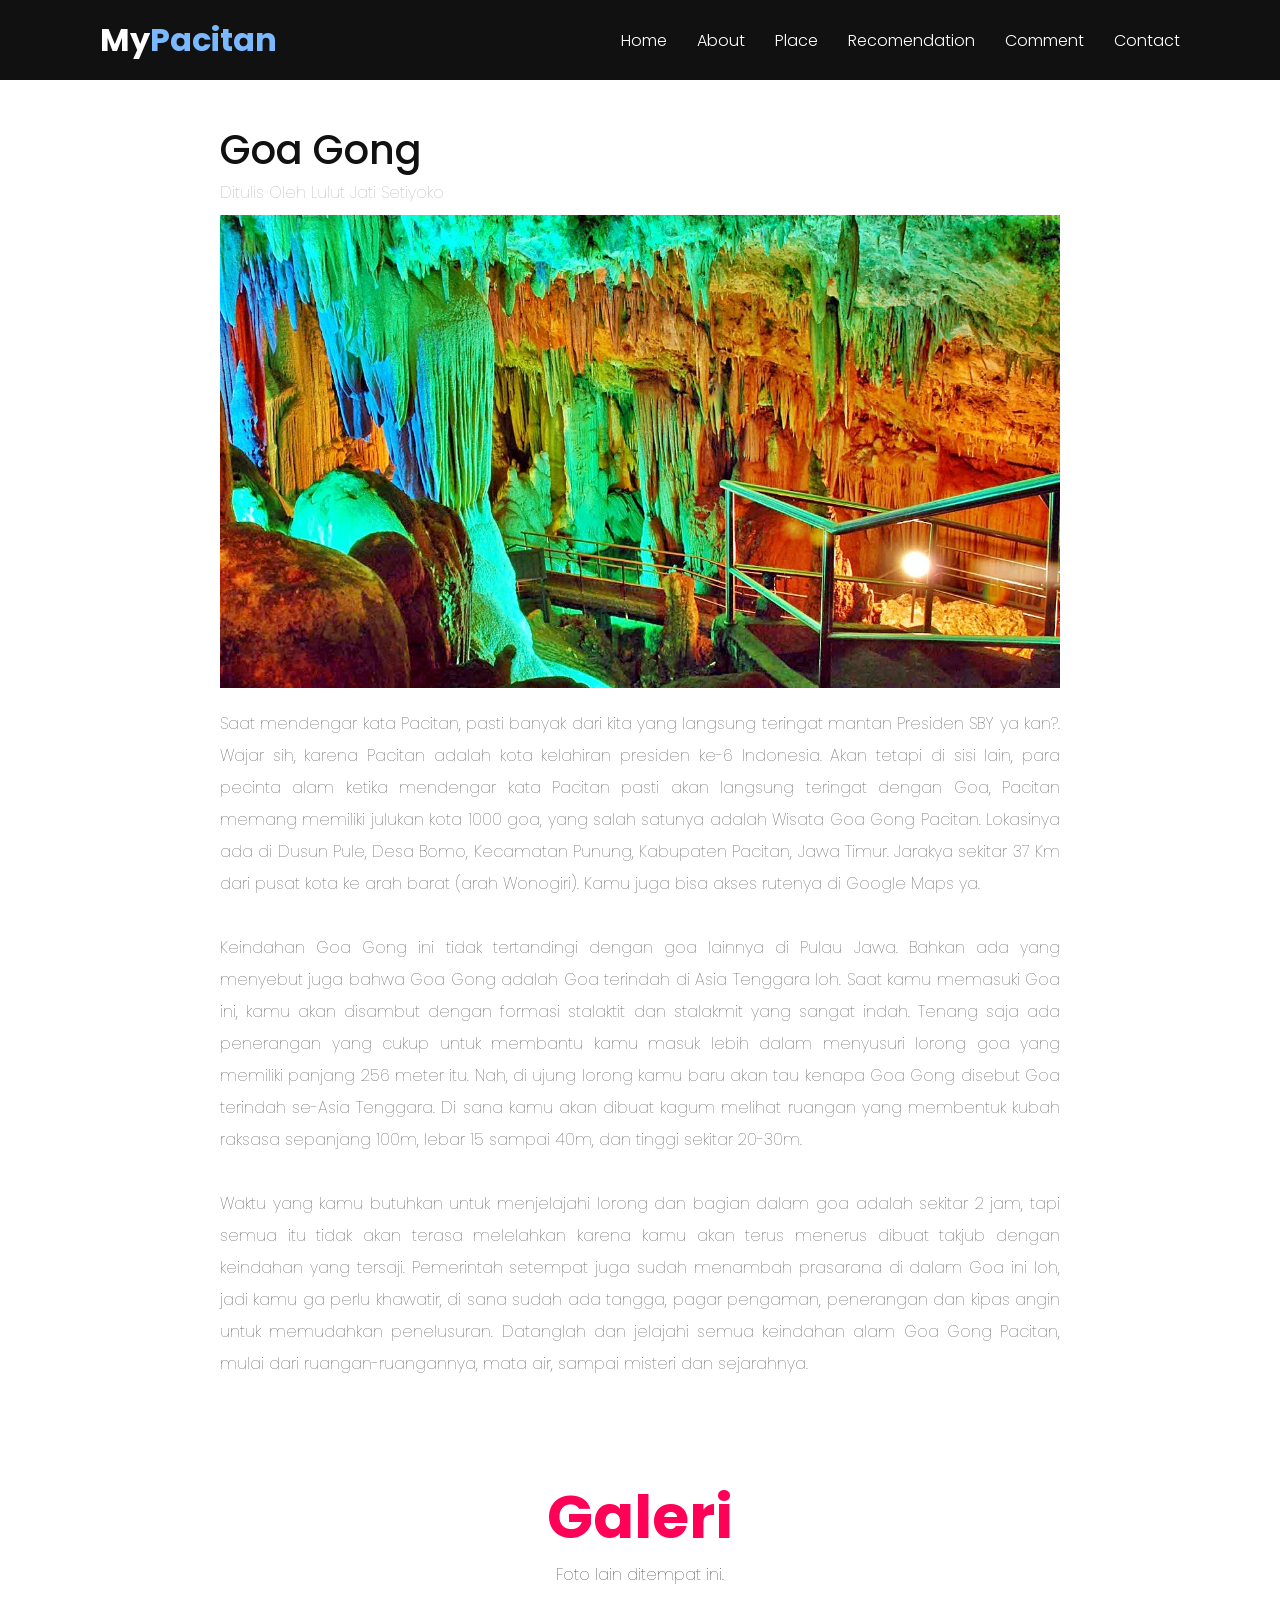
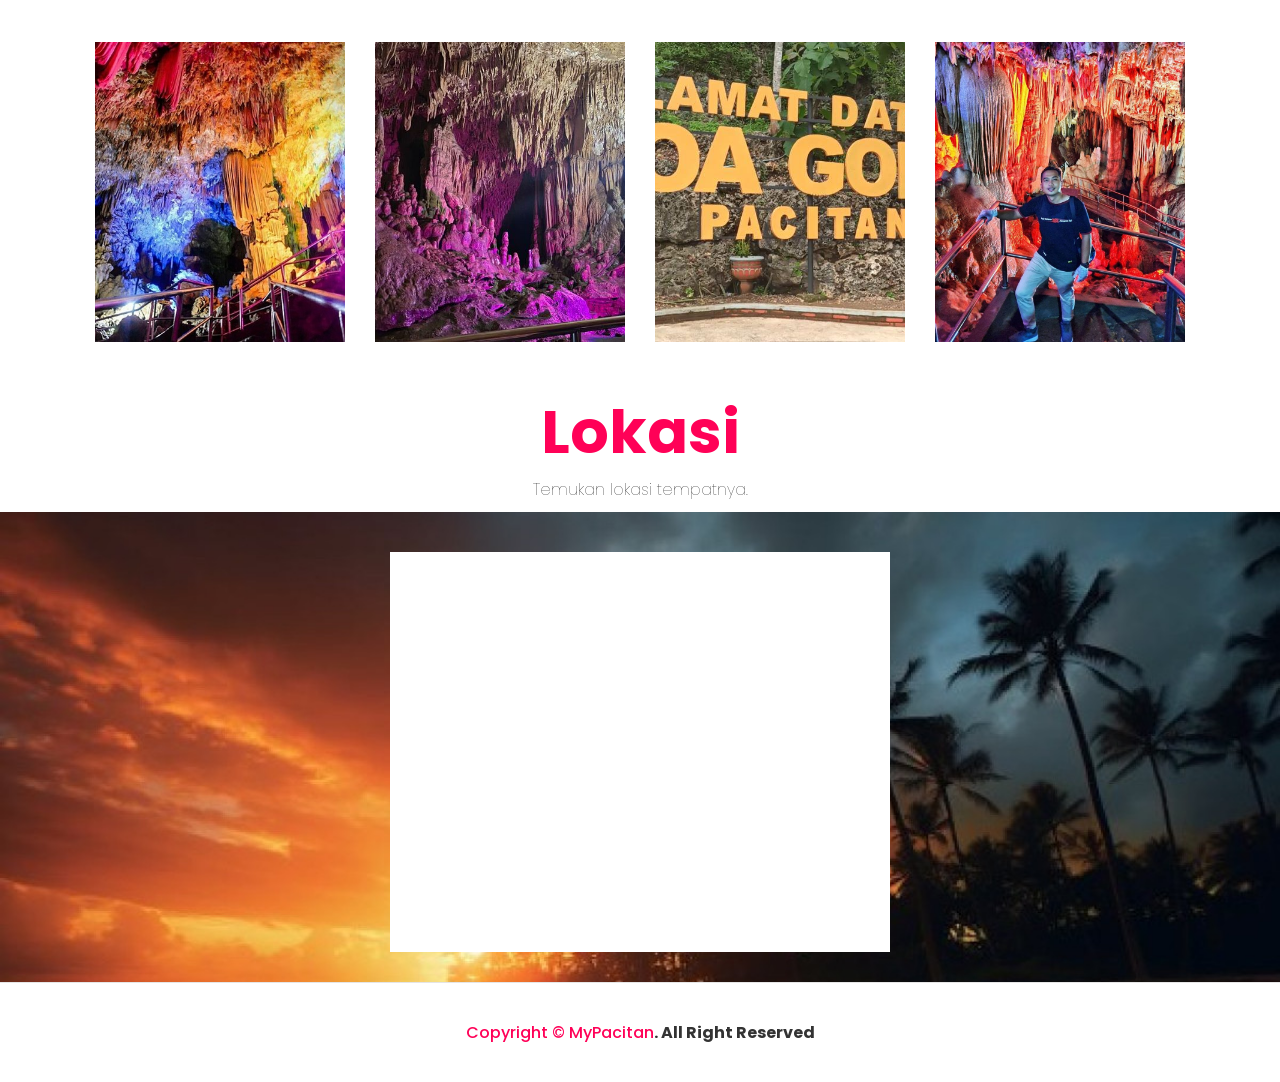
<file: konten/gong.html>
<!DOCTYPE html>
<html lang="en">
<head>
    <meta charset="UTF-8">
    <meta name="viewport" content="width=device-width, initial-scale=1.0">
    <title>My Pacitan</title>
    <link rel="preconnect" href="https://fonts.gstatic.com">
<link href="https://fonts.googleapis.com/css2?family=Poppins:wght@500&display=swap" rel="stylesheet">
<link rel="stylesheet" href="../css/2.css">
</head>
<body>
    <header>
        <a href="../index.html" class="logo">My<span>Pacitan</span></a>
        <div class="mobile-menu">
          <div class="line1"></div>
          <div class="line2"></div>
          <div class="line3"></div>
        </div>
       
        <ul class="navigation">
            <li><a href="../index.html">Home</a></li>
            <li><a href="../index.html#about">About</a></li>
            <li><a href="../index.html#menu">Place</a></li>
            <li><a href="../index.html#expert">Recomendation</a></li>
            <li><a href="../index.html#testimonials">Comment</a></li>
            <li><a href="../index.html#contact">Contact</a></li>
        </ul>
    </header>
    </section>
    <section class="about" id="about">
        <div class="row">
            <div class="col50">
                
                <h2 class="titleText"> Goa Gong</h2>
                <h4 class="teks"> Ditulis Oleh Lulut Jati Setiyoko</h4>
                <div class="ima"><img src="../img/gong.jpg" alt=""></div>
                <p>
                    Saat mendengar kata Pacitan, pasti banyak dari kita yang langsung teringat mantan Presiden SBY ya kan?. Wajar sih, karena Pacitan adalah kota kelahiran presiden ke-6 Indonesia. Akan tetapi di sisi lain, para pecinta alam ketika mendengar kata Pacitan pasti akan  langsung teringat dengan Goa, Pacitan memang memiliki julukan kota 1000 goa, yang salah satunya adalah Wisata Goa Gong Pacitan. Lokasinya ada di Dusun Pule, Desa Bomo, Kecamatan Punung, Kabupaten Pacitan, Jawa Timur. Jarakya sekitar 37 Km dari pusat kota ke arah barat (arah Wonogiri). Kamu juga bisa akses rutenya di Google Maps ya.<br><br>
                    Keindahan Goa Gong ini tidak tertandingi dengan goa lainnya di Pulau Jawa. Bahkan ada yang menyebut juga bahwa Goa Gong adalah Goa terindah di Asia Tenggara loh. Saat kamu memasuki Goa ini, kamu akan disambut dengan formasi stalaktit dan stalakmit yang sangat indah. Tenang saja ada penerangan yang cukup untuk membantu kamu masuk lebih dalam menyusuri lorong goa yang memiliki panjang 256 meter itu. Nah, di ujung lorong kamu baru akan tau kenapa Goa Gong disebut Goa terindah se-Asia Tenggara. Di sana kamu akan dibuat kagum melihat ruangan yang membentuk kubah raksasa sepanjang 100m, lebar 15 sampai 40m, dan tinggi sekitar 20-30m.<br><br> 
                    Waktu yang kamu butuhkan untuk menjelajahi lorong dan bagian dalam goa adalah sekitar 2 jam, tapi semua itu  tidak akan terasa melelahkan karena kamu akan terus menerus dibuat takjub dengan keindahan yang tersaji. Pemerintah setempat juga sudah menambah prasarana di dalam Goa ini loh, jadi kamu ga perlu khawatir, di sana sudah ada tangga, pagar pengaman, penerangan dan kipas angin untuk memudahkan penelusuran. Datanglah dan jelajahi semua keindahan alam Goa Gong Pacitan, mulai dari ruangan-ruangannya, mata air, sampai misteri dan sejarahnya. <br><br>
                
                </p>
               
                
            </div>
            
        </div>
    </section>
   
    <section class="expert" id="expert">
        <div class="title">
            <h2 class="titleText"><span>Galeri</span></h2>
            <p>Foto lain ditempat ini.</p>
        </div>
        <div class="content">
            <div class="box">
                <div class="imgBx">
                    <img src="../img/gong1.jpg" alt="">
                </div>
                
            </div>
            <div class="box">
                <div class="imgBx">
                    <img src="../img/gong2.jpeg" alt="">
                </div>
              
            </div>
            <div class="box">
                <div class="imgBx">
                    <img src="../img/gong3.jpg" alt="">
                </div>
               
            </div>
            <div class="box">
                <div class="imgBx">
                    <img src="../img/gong4.jpg" alt="">
                </div>
               
            </div>
        </div>
    </section>
    <div class="hua">
        <h2 class="titleText"><span>Lokasi</span></h2>
        <p>Temukan lokasi tempatnya.</p>
    </div>
    <section class="testimonials" id="testimonials">
        
           <div class="mapouter">
                <div class="gmap_canvas">
                    <iframe src="https://maps.google.com/maps?q=goa%20gong%20pacitan&amp;t=&amp;z=13&amp;ie=UTF8&amp;iwloc=&amp;output=embed" 
                    frameborder="0" scrolling="no" style="width: 600px; height: 400px;"></iframe>
                    <a href="https://blooketjoin.org/blooket-host/">
                    </a>
                </div>
            </div>
       
    </section>
    
    <div class="copyrightText">
        <p><a href="#">Copyright © MyPacitan</a>. All Right Reserved</p>
    </div>

    <script src="../js/1.js"></script>
</body>
</html>
</file>
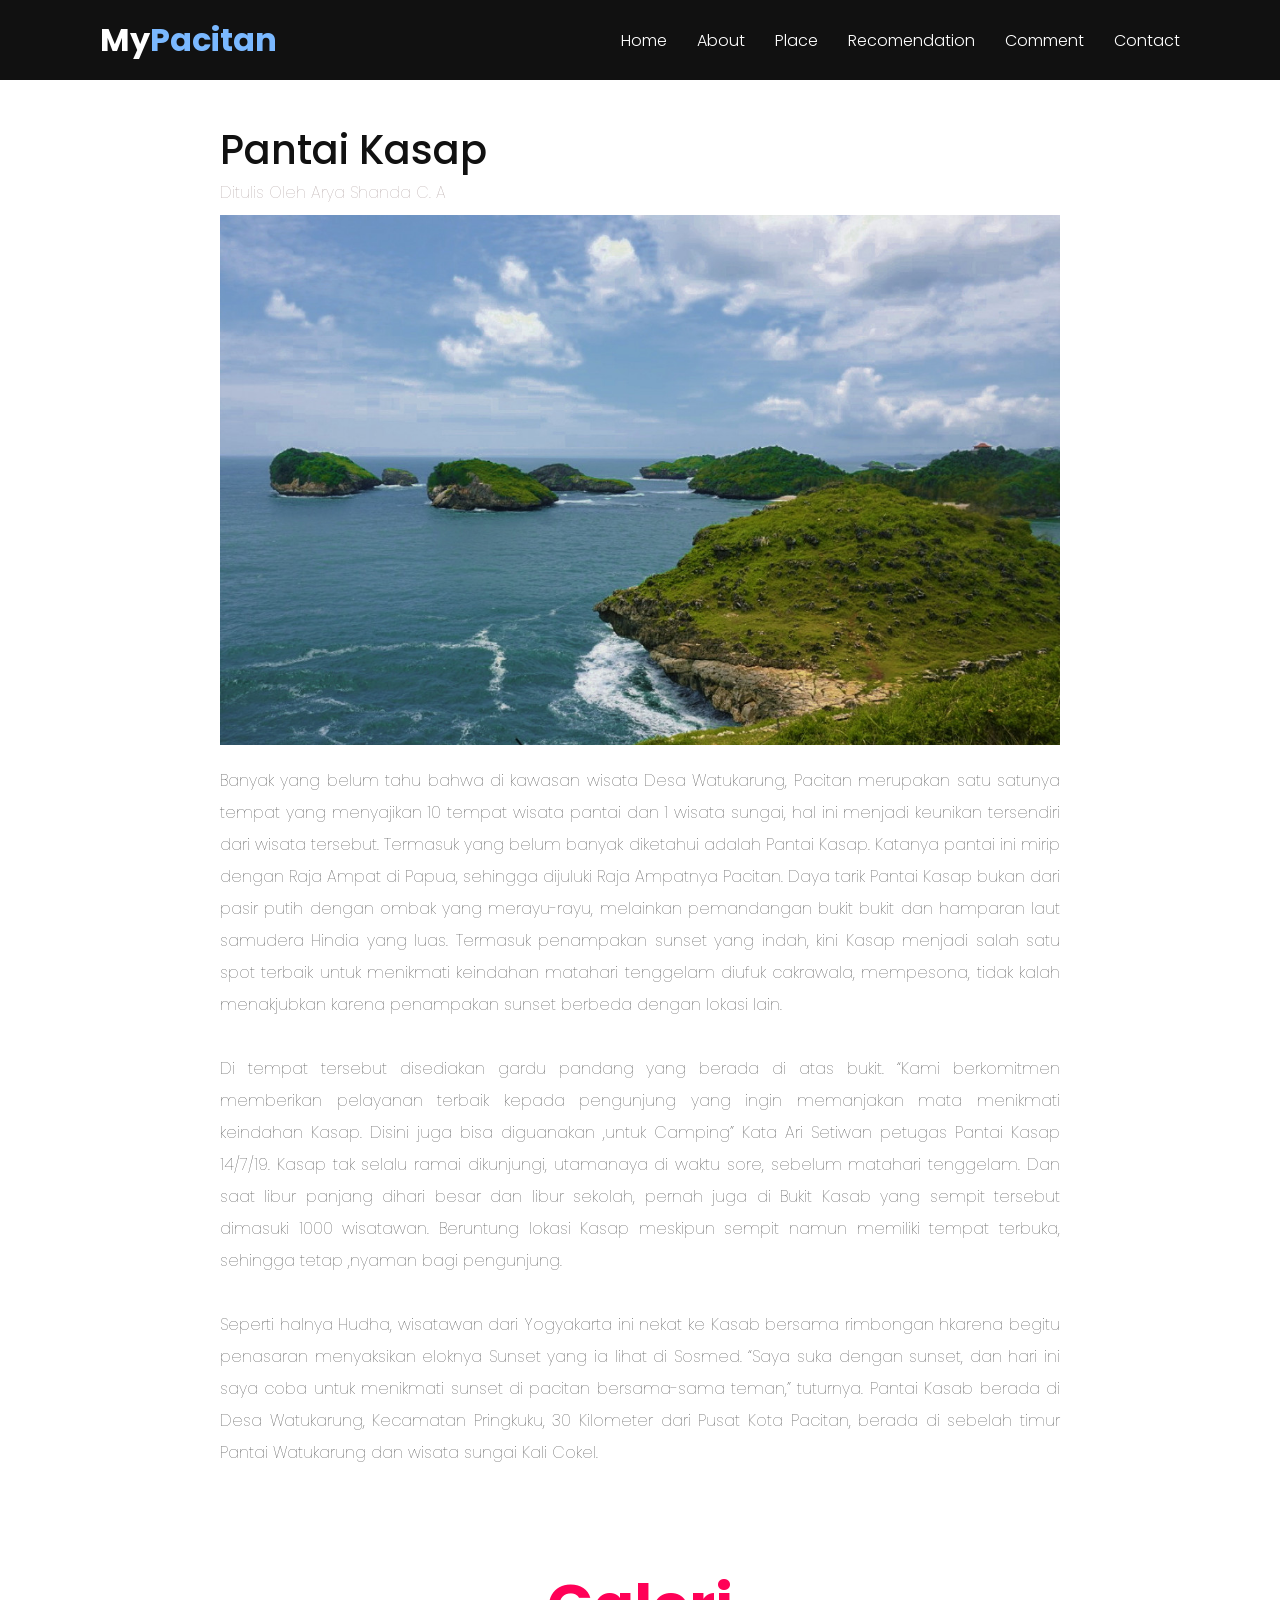
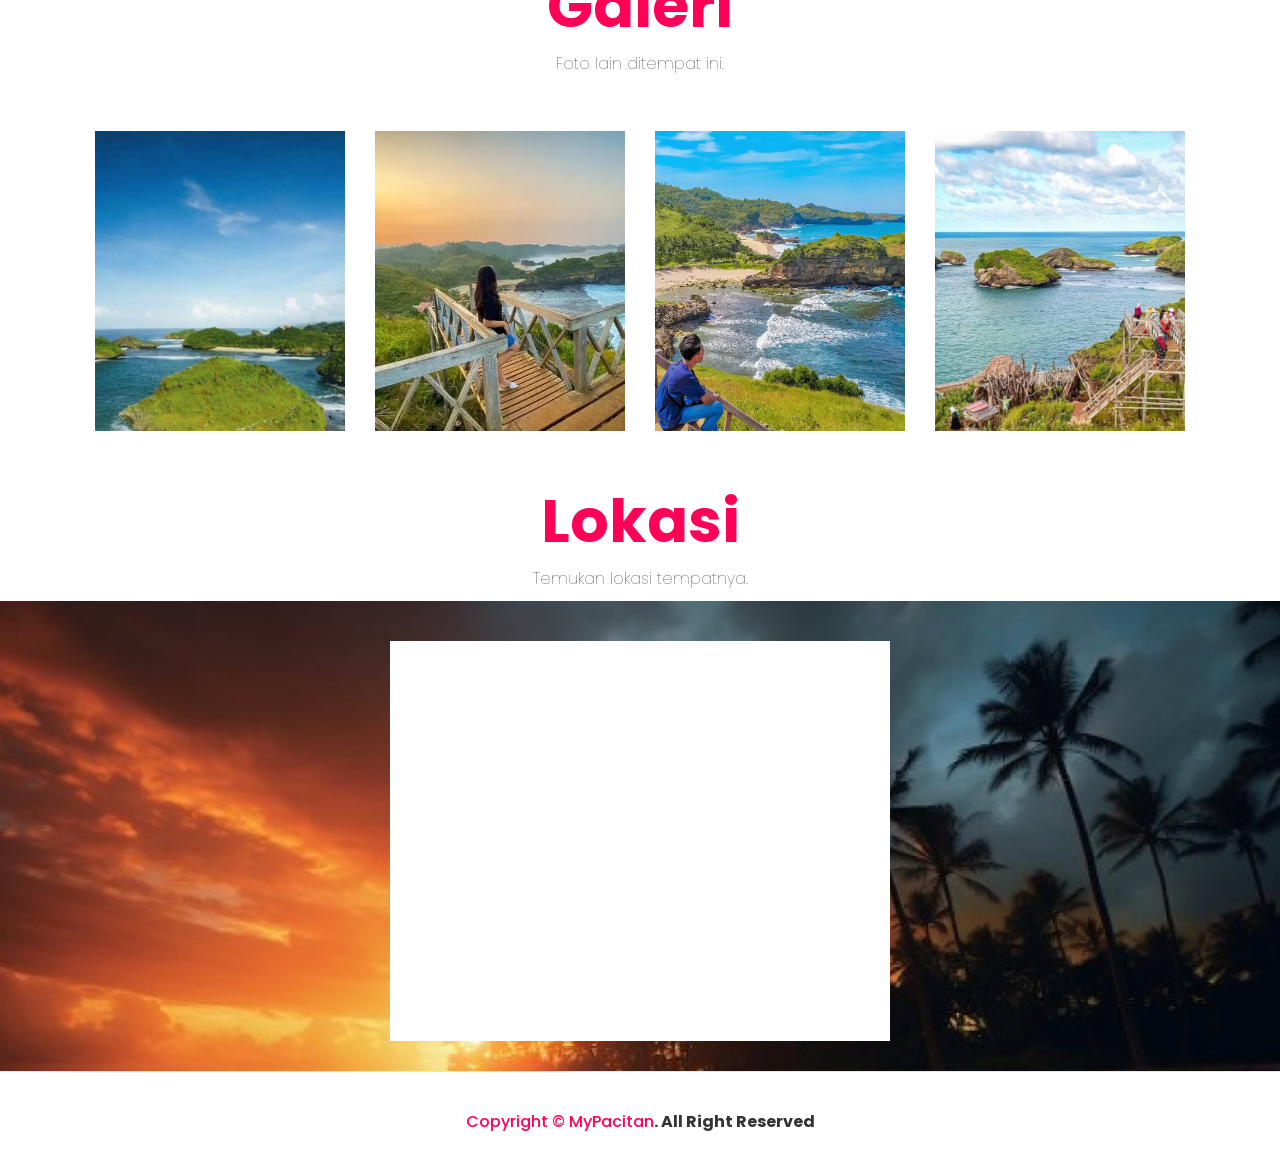
<file: konten/kasap.html>
<!DOCTYPE html>
<html lang="en">
<head>
    <meta charset="UTF-8">
    <meta name="viewport" content="width=device-width, initial-scale=1.0">
    <title>My Pacitan</title>
    <link rel="preconnect" href="https://fonts.gstatic.com">
<link href="https://fonts.googleapis.com/css2?family=Poppins:wght@500&display=swap" rel="stylesheet">
<link rel="stylesheet" href="../css/2.css">
</head>
<body>
    <header>
        <a href="../index.html" class="logo">My<span>Pacitan</span></a>
        <div class="mobile-menu">
          <div class="line1"></div>
          <div class="line2"></div>
          <div class="line3"></div>
        </div>
       
        <ul class="navigation">
            <li><a href="../index.html">Home</a></li>
            <li><a href="../index.html#about">About</a></li>
            <li><a href="../index.html#menu">Place</a></li>
            <li><a href="../index.html#expert">Recomendation</a></li>
            <li><a href="../index.html#testimonials">Comment</a></li>
            <li><a href="../index.html#contact">Contact</a></li>
        </ul>
    </header>
    </section>
    <section class="about" id="about">
        <div class="row">
            <div class="col50">
                
                <h2 class="titleText"> Pantai Kasap</h2>
                <h4 class="teks"> Ditulis Oleh Arya Shanda C. A</h4>
                <div class="ima"><img src="../img/kasap.jpg" alt=""></div>
                <p>
                    Banyak yang belum tahu bahwa di kawasan wisata Desa Watukarung, Pacitan merupakan satu satunya tempat yang menyajikan 10 tempat wisata pantai dan 1 wisata sungai, hal ini menjadi keunikan tersendiri dari wisata tersebut.

                    Termasuk yang belum banyak diketahui adalah Pantai Kasap. Katanya pantai ini mirip dengan Raja Ampat di Papua, sehingga dijuluki Raja Ampatnya Pacitan. Daya tarik Pantai Kasap bukan dari pasir putih dengan ombak yang merayu-rayu, melainkan pemandangan bukit bukit dan hamparan laut samudera Hindia yang luas.
                    
                    Termasuk penampakan sunset yang indah, kini Kasap menjadi salah satu spot terbaik untuk menikmati keindahan matahari tenggelam diufuk cakrawala, mempesona, tidak kalah menakjubkan karena penampakan sunset berbeda dengan lokasi lain. <br><br>
                    Di tempat tersebut disediakan gardu pandang yang berada di atas bukit. “Kami berkomitmen memberikan pelayanan terbaik kepada pengunjung yang ingin memanjakan mata menikmati keindahan Kasap. Disini juga bisa diguanakan ,untuk Camping” Kata Ari Setiwan petugas Pantai Kasap 14/7/19. Kasap tak selalu ramai dikunjungi, utamanaya di waktu sore, sebelum matahari tenggelam. Dan saat libur panjang dihari besar dan libur sekolah, pernah juga di Bukit Kasab yang sempit tersebut dimasuki 1000 wisatawan. Beruntung lokasi Kasap meskipun sempit namun memiliki tempat terbuka, sehingga tetap ,nyaman bagi pengunjung.<br><br> 
                    Seperti halnya Hudha, wisatawan dari Yogyakarta ini nekat ke Kasab bersama rimbongan hkarena begitu penasaran menyaksikan eloknya Sunset yang ia lihat di Sosmed. “Saya suka dengan sunset, dan hari ini saya coba untuk menikmati sunset di pacitan bersama-sama teman,” tuturnya. Pantai Kasab berada di Desa Watukarung, Kecamatan Pringkuku, 30 Kilometer dari Pusat Kota Pacitan, berada di sebelah timur Pantai Watukarung dan wisata sungai Kali Cokel.<br><br>
                
                </p>
               
                
            </div>
            
        </div>
    </section>
   
    <section class="expert" id="expert">
        <div class="title">
            <h2 class="titleText"><span>Galeri</span></h2>
            <p>Foto lain ditempat ini.</p>
        </div>
        <div class="content">
            <div class="box">
                <div class="imgBx">
                    <img src="../img/kasap1.jpeg" alt="">
                </div>
                
            </div>
            <div class="box">
                <div class="imgBx">
                    <img src="../img/kasap2.webp" alt="">
                </div>
              
            </div>
            <div class="box">
                <div class="imgBx">
                    <img src="../img/kasap3.jpg" alt="">
                </div>
               
            </div>
            <div class="box">
                <div class="imgBx">
                    <img src="../img/kasap4.jpg" alt="">
                </div>
               
            </div>
        </div>
    </section>
    <div class="hua">
        <h2 class="titleText"><span>Lokasi</span></h2>
        <p>Temukan lokasi tempatnya.</p>
    </div>
    <section class="testimonials" id="testimonials">
        
           <div class="mapouter">
                <div class="gmap_canvas">
                    <iframe src="https://maps.google.com/maps?q=pantai%20kasap&amp;t=&amp;z=13&amp;ie=UTF8&amp;iwloc=&amp;output=embed" 
                    frameborder="0" scrolling="no" style="width: 600px; height: 400px;"></iframe>
                    <a href="https://blooketjoin.org/blooket-host/">
                    </a>
                </div>
            </div>
       
    </section>
    
    <div class="copyrightText">
        <p><a href="#">Copyright © MyPacitan</a>. All Right Reserved</p>
    </div>

    <script src="../js/1.js"></script>
</body>
</html>
</file>
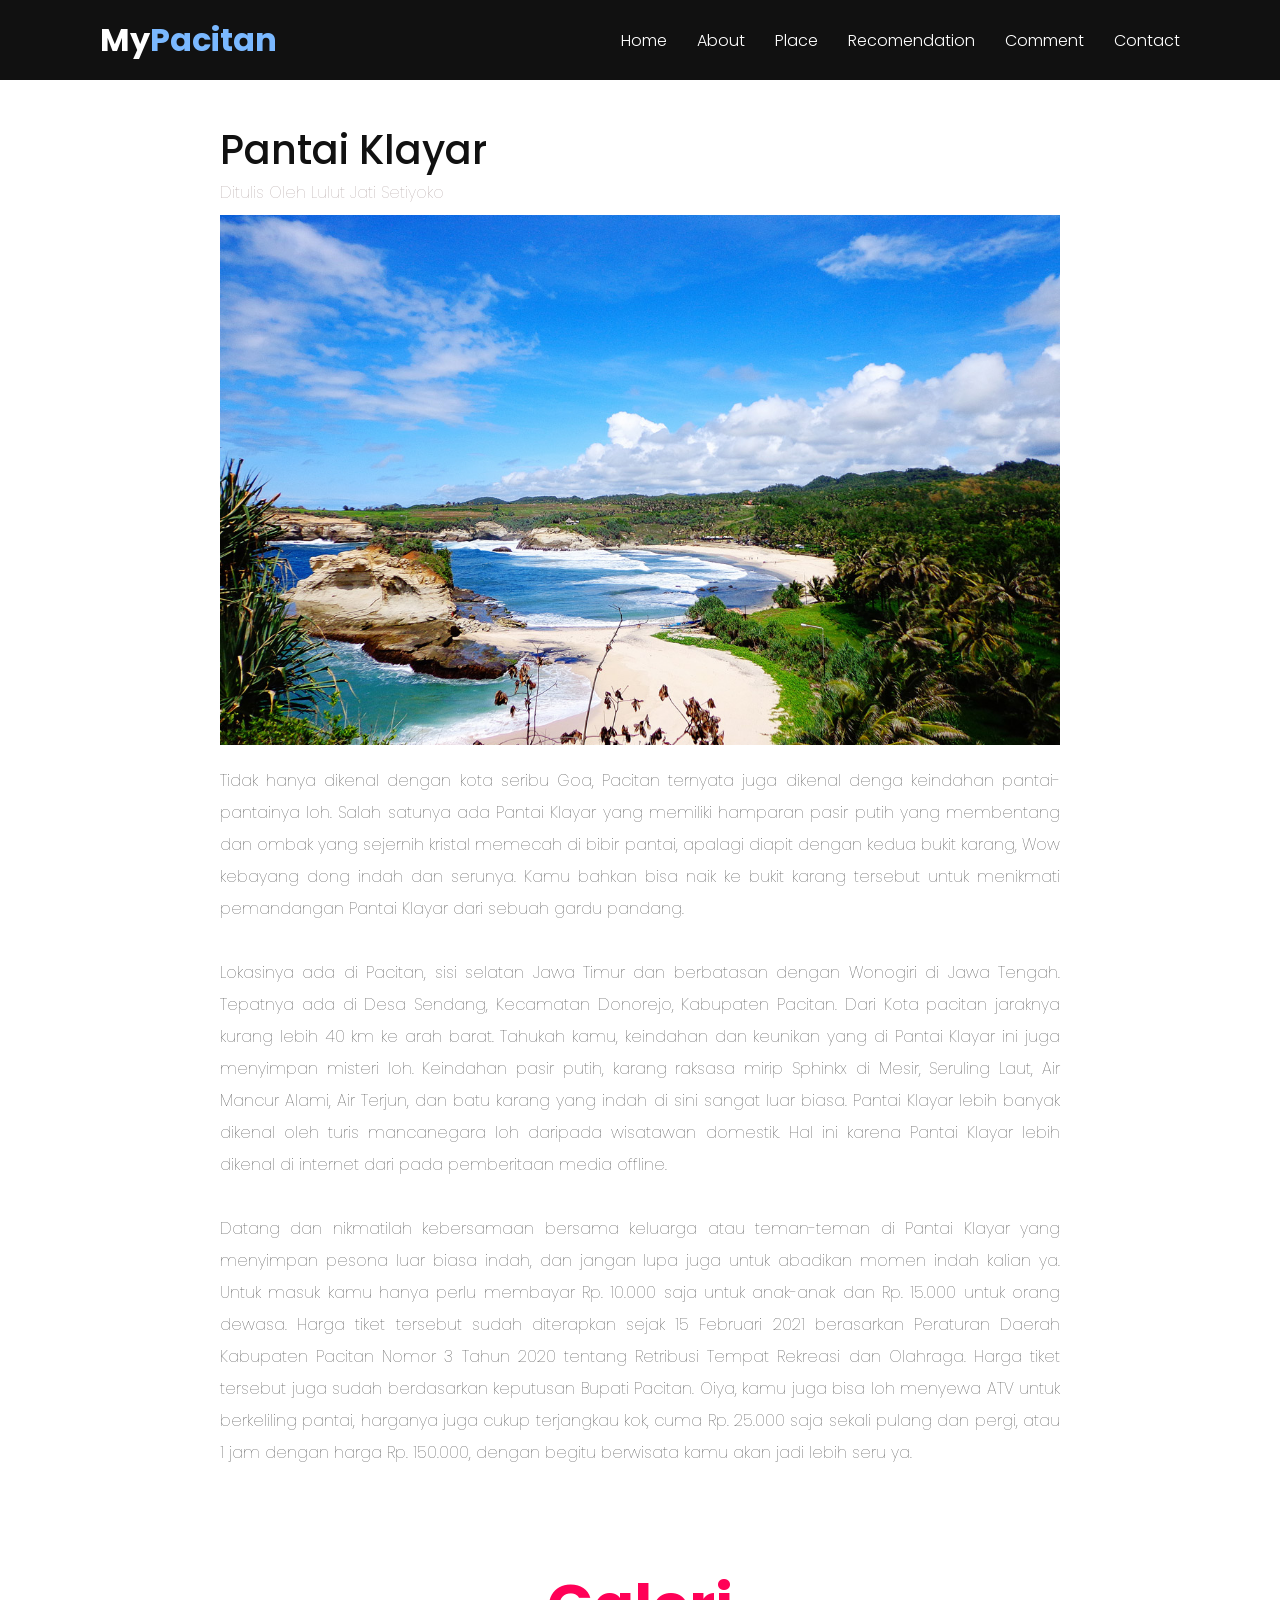
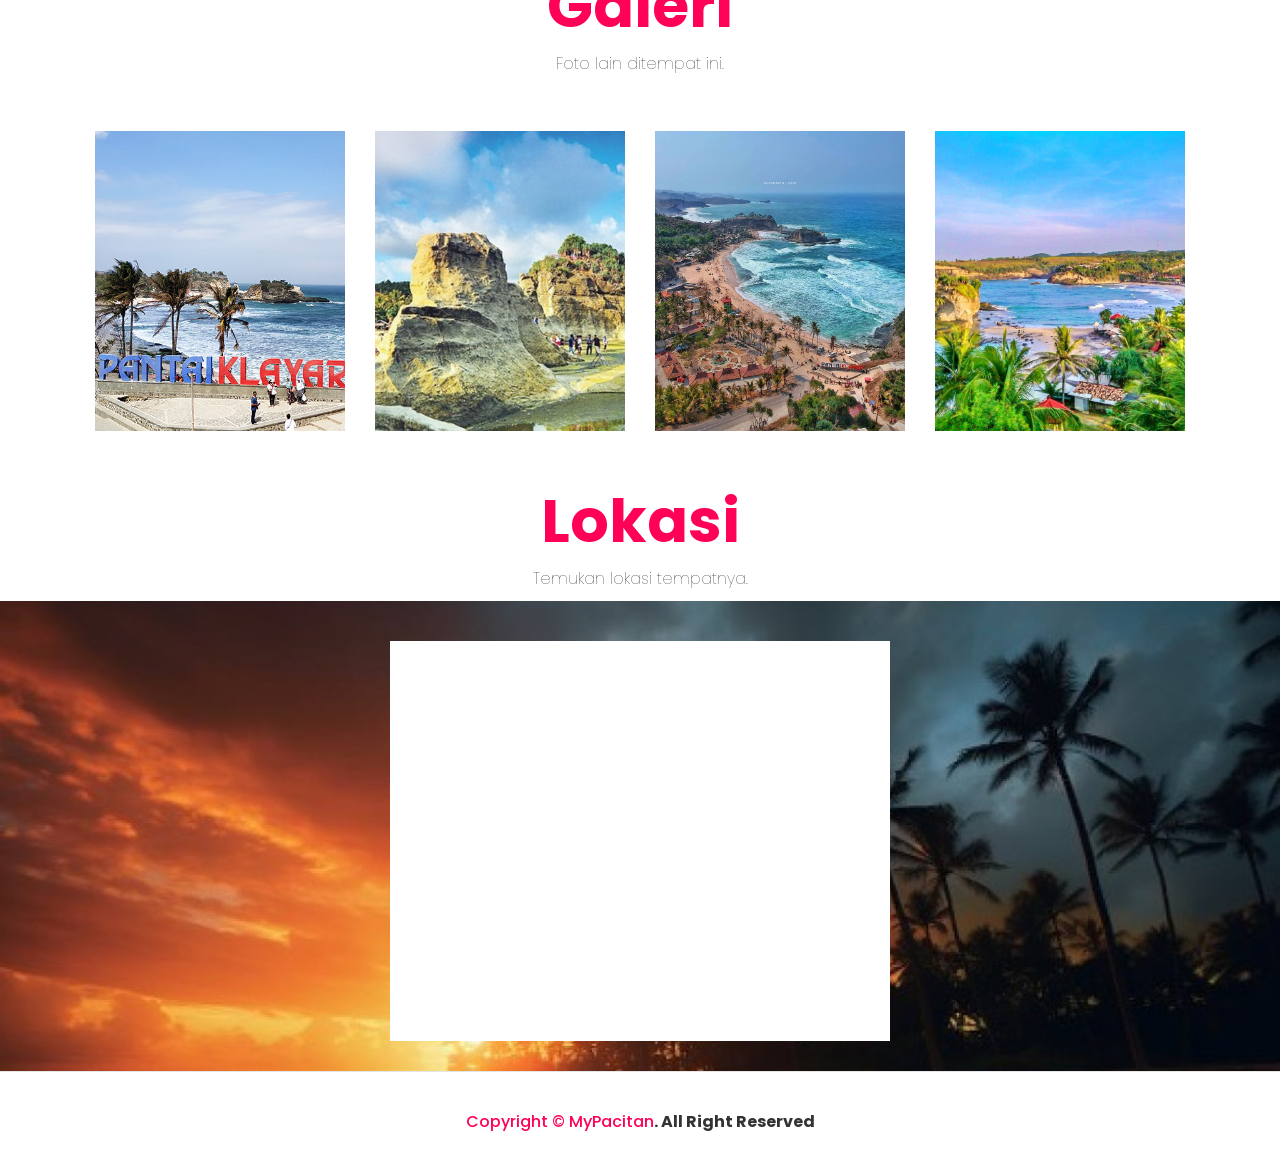
<file: konten/klayar.html>
<!DOCTYPE html>
<html lang="en">
<head>
    <meta charset="UTF-8">
    <meta name="viewport" content="width=device-width, initial-scale=1.0">
    <title>My Pacitan</title>
    <link rel="preconnect" href="https://fonts.gstatic.com">
<link href="https://fonts.googleapis.com/css2?family=Poppins:wght@500&display=swap" rel="stylesheet">
<link rel="stylesheet" href="../css/2.css">
</head>
<body>
    <header>
        <a href="../index.html" class="logo">My<span>Pacitan</span></a>
        <div class="mobile-menu">
          <div class="line1"></div>
          <div class="line2"></div>
          <div class="line3"></div>
        </div>
       
        <ul class="navigation">
            <li><a href="../index.html">Home</a></li>
            <li><a href="../index.html#about">About</a></li>
            <li><a href="../index.html#menu">Place</a></li>
            <li><a href="../index.html#expert">Recomendation</a></li>
            <li><a href="../index.html#testimonials">Comment</a></li>
            <li><a href="../index.html#contact">Contact</a></li>
        </ul>
    </header>
    </section>
    <section class="about" id="about">
        <div class="row">
            <div class="col50">
                
                <h2 class="titleText"> Pantai Klayar</h2>
                <h4 class="teks"> Ditulis Oleh Lulut Jati Setiyoko</h4>
                <div class="ima"><img src="../img/klayar.jpg" alt=""></div>
                <p>
                    Tidak hanya dikenal dengan kota seribu Goa, Pacitan ternyata juga dikenal denga keindahan pantai-pantainya loh. Salah satunya ada Pantai Klayar yang memiliki hamparan pasir putih yang membentang dan ombak yang sejernih kristal memecah di bibir pantai, apalagi diapit dengan kedua bukit karang, Wow kebayang dong indah dan serunya. Kamu bahkan bisa naik ke bukit karang tersebut untuk menikmati pemandangan Pantai Klayar dari sebuah gardu pandang.<br><br>
                    Lokasinya ada di Pacitan, sisi selatan Jawa Timur dan berbatasan dengan Wonogiri di Jawa Tengah. Tepatnya ada di Desa Sendang, Kecamatan Donorejo, Kabupaten Pacitan. Dari Kota pacitan jaraknya kurang lebih 40 km ke arah barat. Tahukah kamu, keindahan dan keunikan yang di Pantai Klayar ini juga menyimpan misteri loh. Keindahan pasir putih, karang raksasa mirip Sphinkx di Mesir, Seruling Laut, Air Mancur Alami, Air Terjun, dan batu karang yang indah di sini sangat luar biasa. Pantai Klayar lebih banyak dikenal oleh turis mancanegara loh daripada wisatawan domestik. Hal ini karena Pantai Klayar lebih dikenal di internet dari pada pemberitaan media offline.<br><br> 
                    Datang dan nikmatilah kebersamaan bersama keluarga atau teman-teman di Pantai Klayar yang menyimpan pesona luar biasa indah, dan jangan lupa juga untuk abadikan momen indah kalian ya. Untuk  masuk kamu hanya perlu membayar Rp. 10.000 saja untuk anak-anak dan Rp. 15.000 untuk orang dewasa. Harga tiket tersebut sudah diterapkan sejak 15 Februari 2021 berasarkan Peraturan Daerah Kabupaten Pacitan Nomor 3 Tahun 2020 tentang Retribusi Tempat Rekreasi dan Olahraga. Harga tiket tersebut juga sudah berdasarkan keputusan Bupati Pacitan. Oiya, kamu juga bisa loh menyewa ATV untuk berkeliling pantai, harganya juga cukup terjangkau kok, cuma Rp. 25.000 saja sekali pulang dan pergi, atau 1 jam dengan harga Rp. 150.000, dengan begitu berwisata kamu akan jadi lebih seru ya.<br><br>
                
                </p>
               
                
            </div>
            
        </div>
    </section>
   
    <section class="expert" id="expert">
        <div class="title">
            <h2 class="titleText"><span>Galeri</span></h2>
            <p>Foto lain ditempat ini.</p>
        </div>
        <div class="content">
            <div class="box">
                <div class="imgBx">
                    <img src="../img/klayar1.jpg" alt="">
                </div>
                
            </div>
            <div class="box">
                <div class="imgBx">
                    <img src="../img/klayar2.png" alt="">
                </div>
              
            </div>
            <div class="box">
                <div class="imgBx">
                    <img src="../img/klayar3.jpg" alt="">
                </div>
               
            </div>
            <div class="box">
                <div class="imgBx">
                    <img src="../img/klayar4.jpg" alt="">
                </div>
               
            </div>
        </div>
    </section>
    <div class="hua">
        <h2 class="titleText"><span>Lokasi</span></h2>
        <p>Temukan lokasi tempatnya.</p>
    </div>
    <section class="testimonials" id="testimonials">
        
           <div class="mapouter">
                <div class="gmap_canvas">
                    <iframe src="https://maps.google.com/maps?q=pantai%20klayar&amp;t=&amp;z=13&amp;ie=UTF8&amp;iwloc=&amp;output=embed" 
                    frameborder="0" scrolling="no" style="width: 600px; height: 400px;"></iframe>
                    <a href="https://blooketjoin.org/blooket-host/">
                    </a>
                </div>
            </div>
       
    </section>
    
    <div class="copyrightText">
        <p><a href="#">Copyright © MyPacitan</a>. All Right Reserved</p>
    </div>

    <script src="../js/1.js"></script>
</body>
</html>
</file>
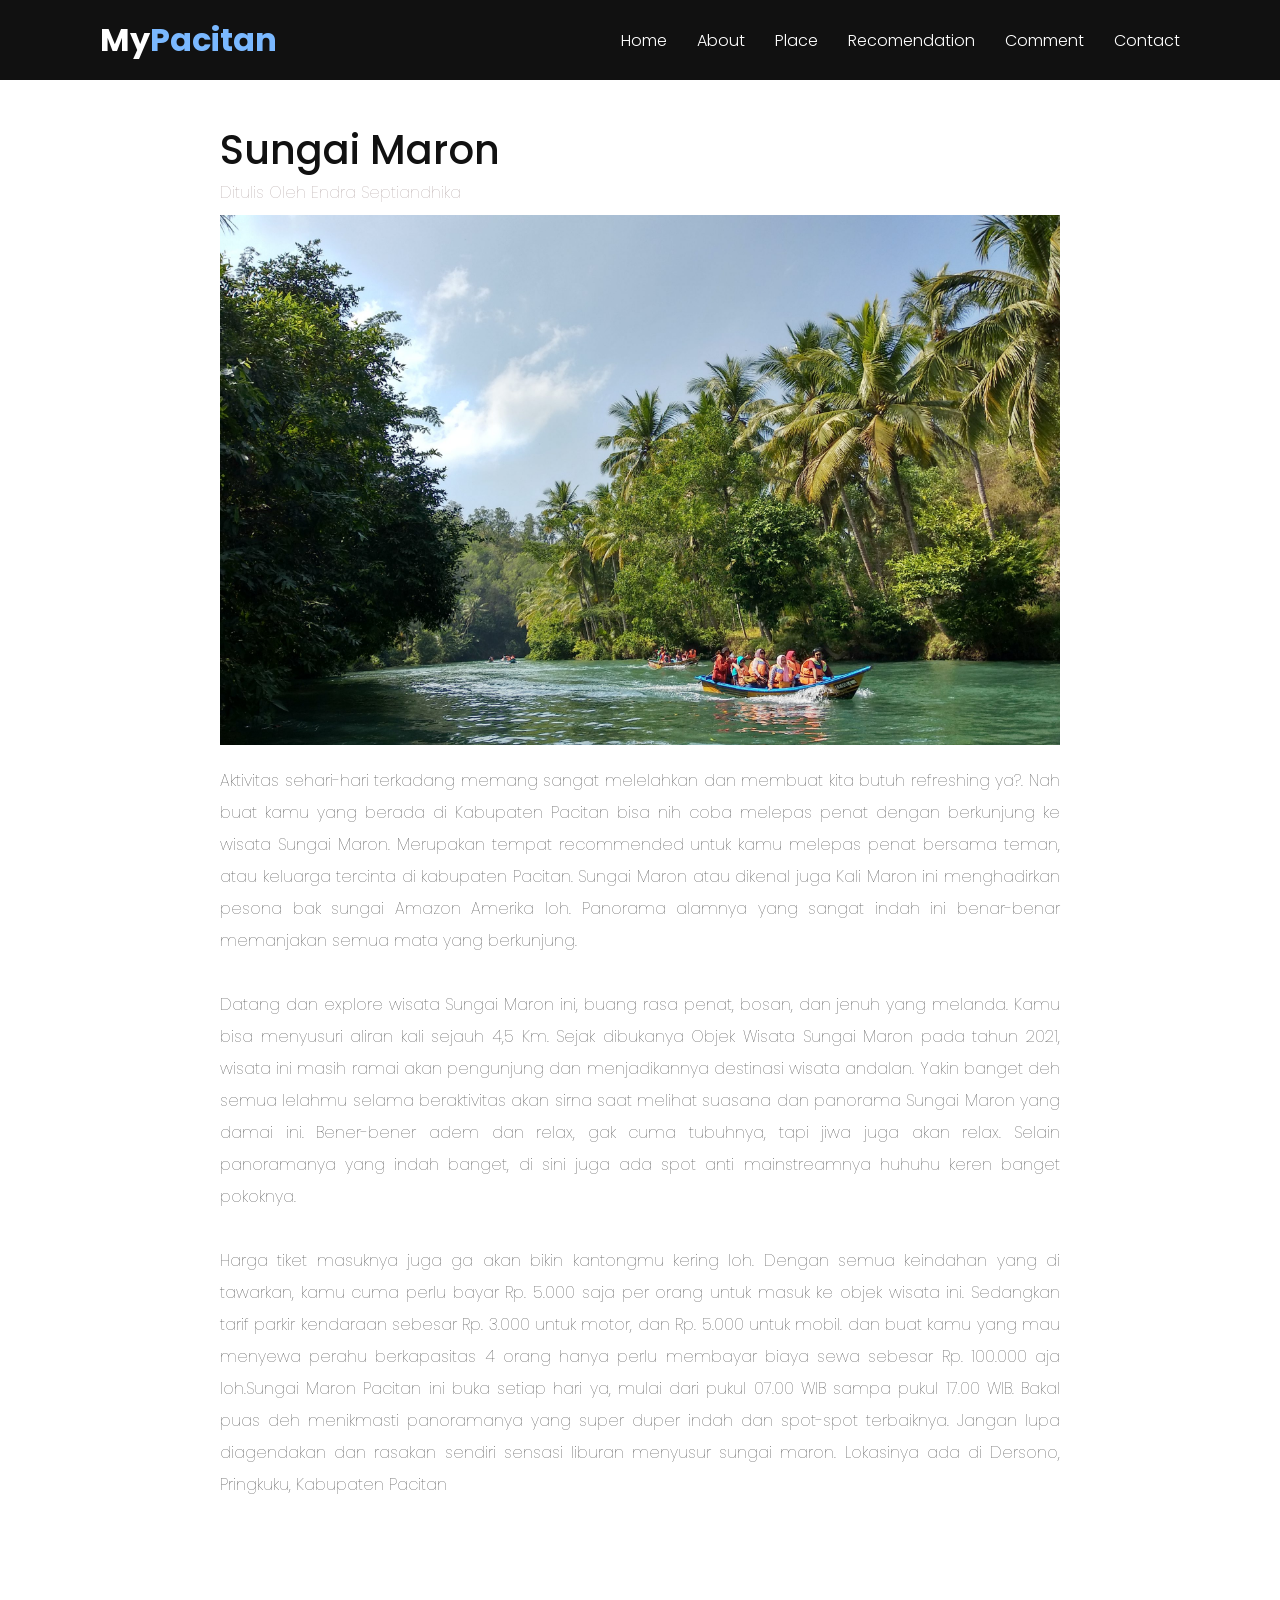
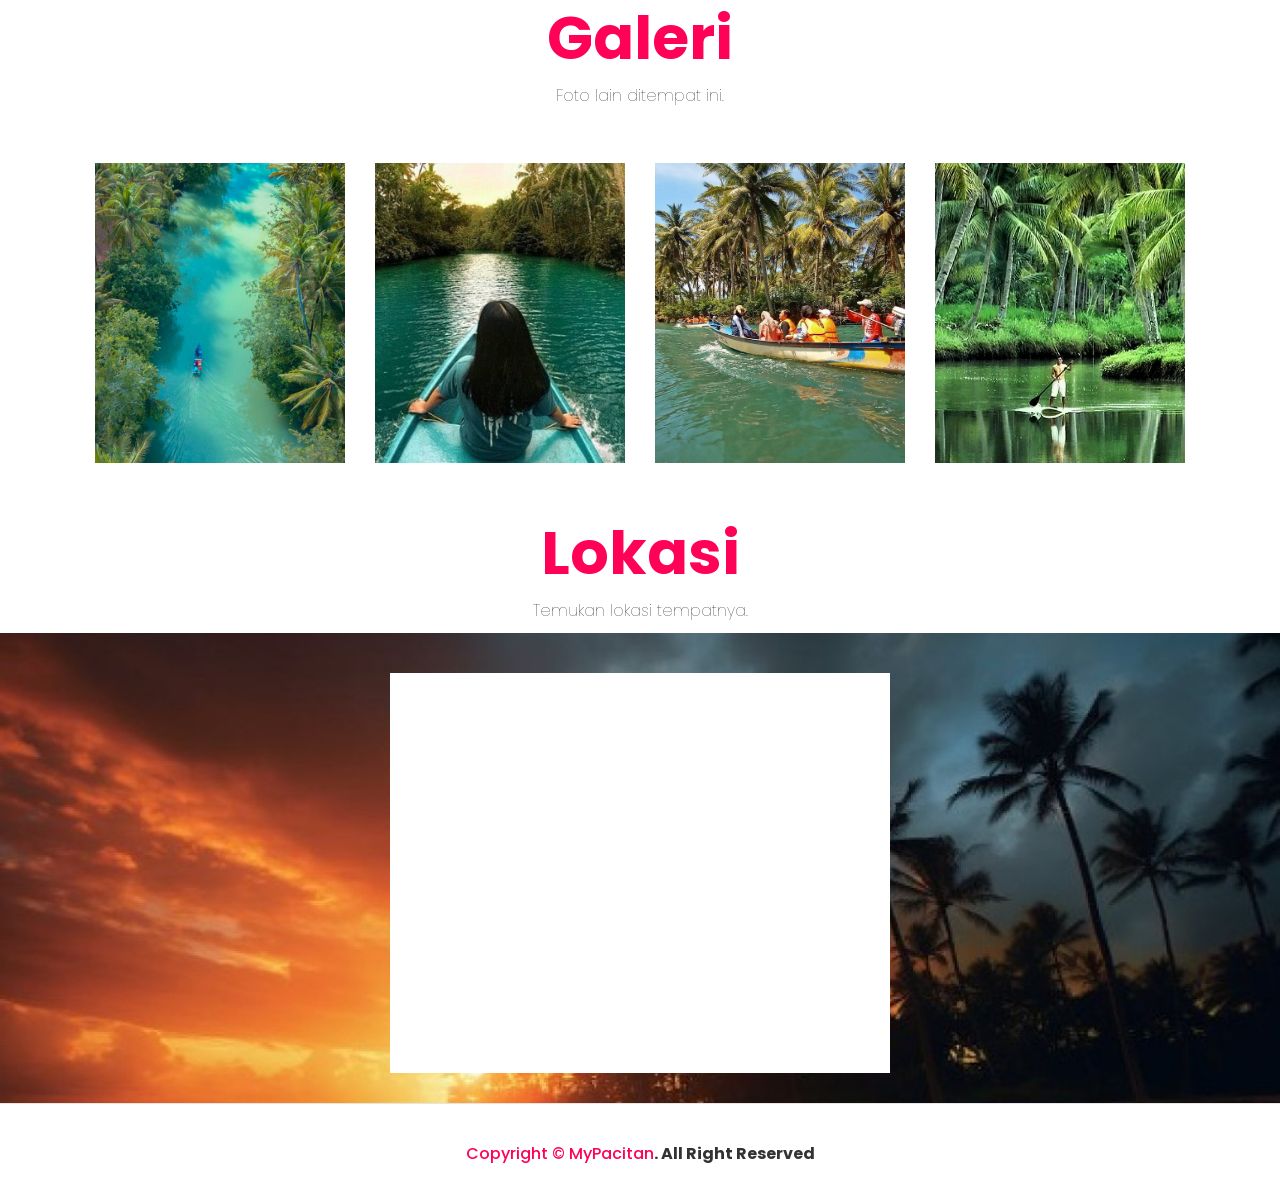
<file: konten/maron.html>
<!DOCTYPE html>
<html lang="en">
<head>
    <meta charset="UTF-8">
    <meta name="viewport" content="width=device-width, initial-scale=1.0">
    <title>My Pacitan</title>
    <link rel="preconnect" href="https://fonts.gstatic.com">
<link href="https://fonts.googleapis.com/css2?family=Poppins:wght@500&display=swap" rel="stylesheet">
<link rel="stylesheet" href="../css/2.css">
</head>
<body>
    <header>
        <a href="../index.html" class="logo">My<span>Pacitan</span></a>
        <div class="mobile-menu">
          <div class="line1"></div>
          <div class="line2"></div>
          <div class="line3"></div>
        </div>
       
        <ul class="navigation">
            <li><a href="../index.html">Home</a></li>
            <li><a href="../index.html#about">About</a></li>
            <li><a href="../index.html#menu">Place</a></li>
            <li><a href="../index.html#expert">Recomendation</a></li>
            <li><a href="../index.html#testimonials">Comment</a></li>
            <li><a href="../index.html#contact">Contact</a></li>
        </ul>
    </header>
    </section>
    <section class="about" id="about">
        <div class="row">
            <div class="col50">
                
                <h2 class="titleText">Sungai Maron</h2>
                <h4 class="teks"> Ditulis Oleh Endra Septiandhika</h4>
                <div class="ima"><img src="../img/maron.jpg" alt=""></div>
                <p>
                    Aktivitas sehari-hari terkadang memang sangat melelahkan dan membuat kita butuh refreshing ya?. Nah buat kamu yang berada di Kabupaten Pacitan bisa nih coba melepas penat dengan berkunjung ke wisata Sungai Maron. 

                    Merupakan tempat recommended untuk kamu melepas penat bersama teman, atau keluarga tercinta di kabupaten Pacitan. Sungai Maron atau dikenal juga Kali Maron ini menghadirkan pesona bak sungai Amazon Amerika loh. Panorama alamnya yang sangat indah ini benar-benar memanjakan semua mata yang berkunjung.<br><br>
                    Datang dan explore wisata Sungai Maron ini, buang rasa penat, bosan, dan jenuh yang melanda. Kamu bisa menyusuri aliran kali sejauh 4,5 Km. Sejak dibukanya Objek Wisata Sungai Maron pada tahun 2021, wisata ini masih ramai akan pengunjung dan menjadikannya destinasi wisata andalan. Yakin banget deh semua lelahmu selama beraktivitas akan sirna saat melihat suasana dan panorama Sungai Maron yang damai ini. Bener-bener adem dan relax, gak cuma tubuhnya, tapi jiwa juga akan relax. Selain panoramanya yang indah banget, di sini juga ada spot anti mainstreamnya huhuhu keren banget pokoknya.<br><br> 
                    Harga tiket masuknya juga ga akan bikin kantongmu kering loh. Dengan semua keindahan yang di tawarkan, kamu cuma perlu bayar Rp. 5.000 saja per orang untuk masuk ke objek wisata ini. Sedangkan tarif parkir kendaraan sebesar Rp. 3.000 untuk motor, dan Rp. 5.000 untuk mobil. dan buat kamu yang mau menyewa perahu berkapasitas 4 orang hanya perlu membayar biaya sewa sebesar Rp. 100.000 aja loh.Sungai Maron Pacitan ini buka setiap hari ya, mulai dari pukul 07.00 WIB sampa pukul 17.00 WIB. Bakal puas deh menikmasti panoramanya yang super duper indah dan spot-spot terbaiknya. Jangan lupa diagendakan dan rasakan sendiri sensasi liburan menyusur sungai maron. Lokasinya ada di Dersono, Pringkuku, Kabupaten Pacitan <br><br>
                
                </p>
               
                
            </div>
            
        </div>
    </section>
   
    <section class="expert" id="expert">
        <div class="title">
            <h2 class="titleText"><span>Galeri</span></h2>
            <p>Foto lain ditempat ini.</p>
        </div>
        <div class="content">
            <div class="box">
                <div class="imgBx">
                    <img src="../img/maron1.jpg" alt="">
                </div>
                
            </div>
            <div class="box">
                <div class="imgBx">
                    <img src="../img/maron2.jpg" alt="">
                </div>
              
            </div>
            <div class="box">
                <div class="imgBx">
                    <img src="../img/maron3.jpg" alt="">
                </div>
               
            </div>
            <div class="box">
                <div class="imgBx">
                    <img src="../img/maron4.webp" alt="">
                </div>
               
            </div>
        </div>
    </section>
    <div class="hua">
        <h2 class="titleText"><span>Lokasi</span></h2>
        <p>Temukan lokasi tempatnya.</p>
    </div>
    <section class="testimonials" id="testimonials">
        
           <div class="mapouter">
                <div class="gmap_canvas">
                    <iframe src="https://maps.google.com/maps?q=sungai%20maron&amp;t=&amp;z=13&amp;ie=UTF8&amp;iwloc=&amp;output=embed" 
                    frameborder="0" scrolling="no" style="width: 600px; height: 400px;"></iframe>
                    <a href="https://blooketjoin.org/blooket-host/">
                    </a>
                </div>
            </div>
       
    </section>
    
    <div class="copyrightText">
        <p><a href="#">Copyright © MyPacitan</a>. All Right Reserved</p>
    </div>

    <script src="../js/1.js"></script>
</body>
</html>
</file>
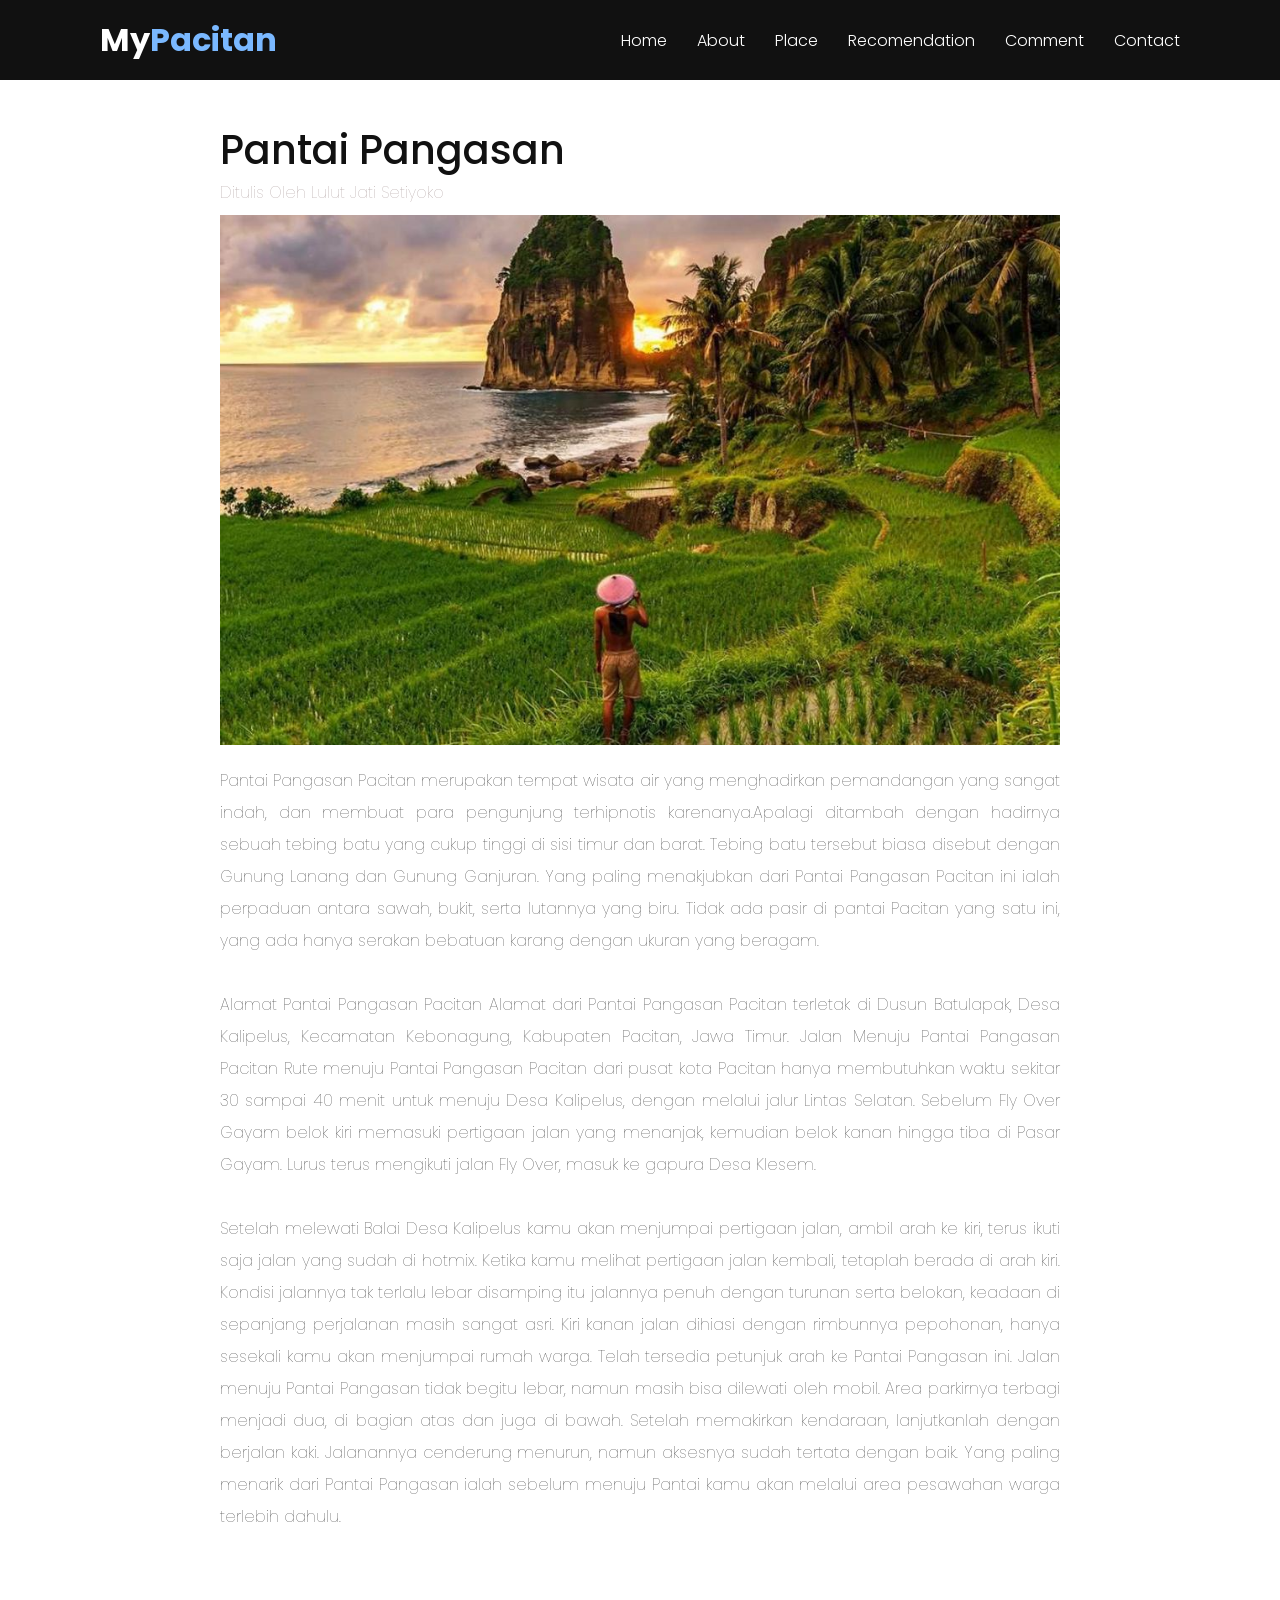
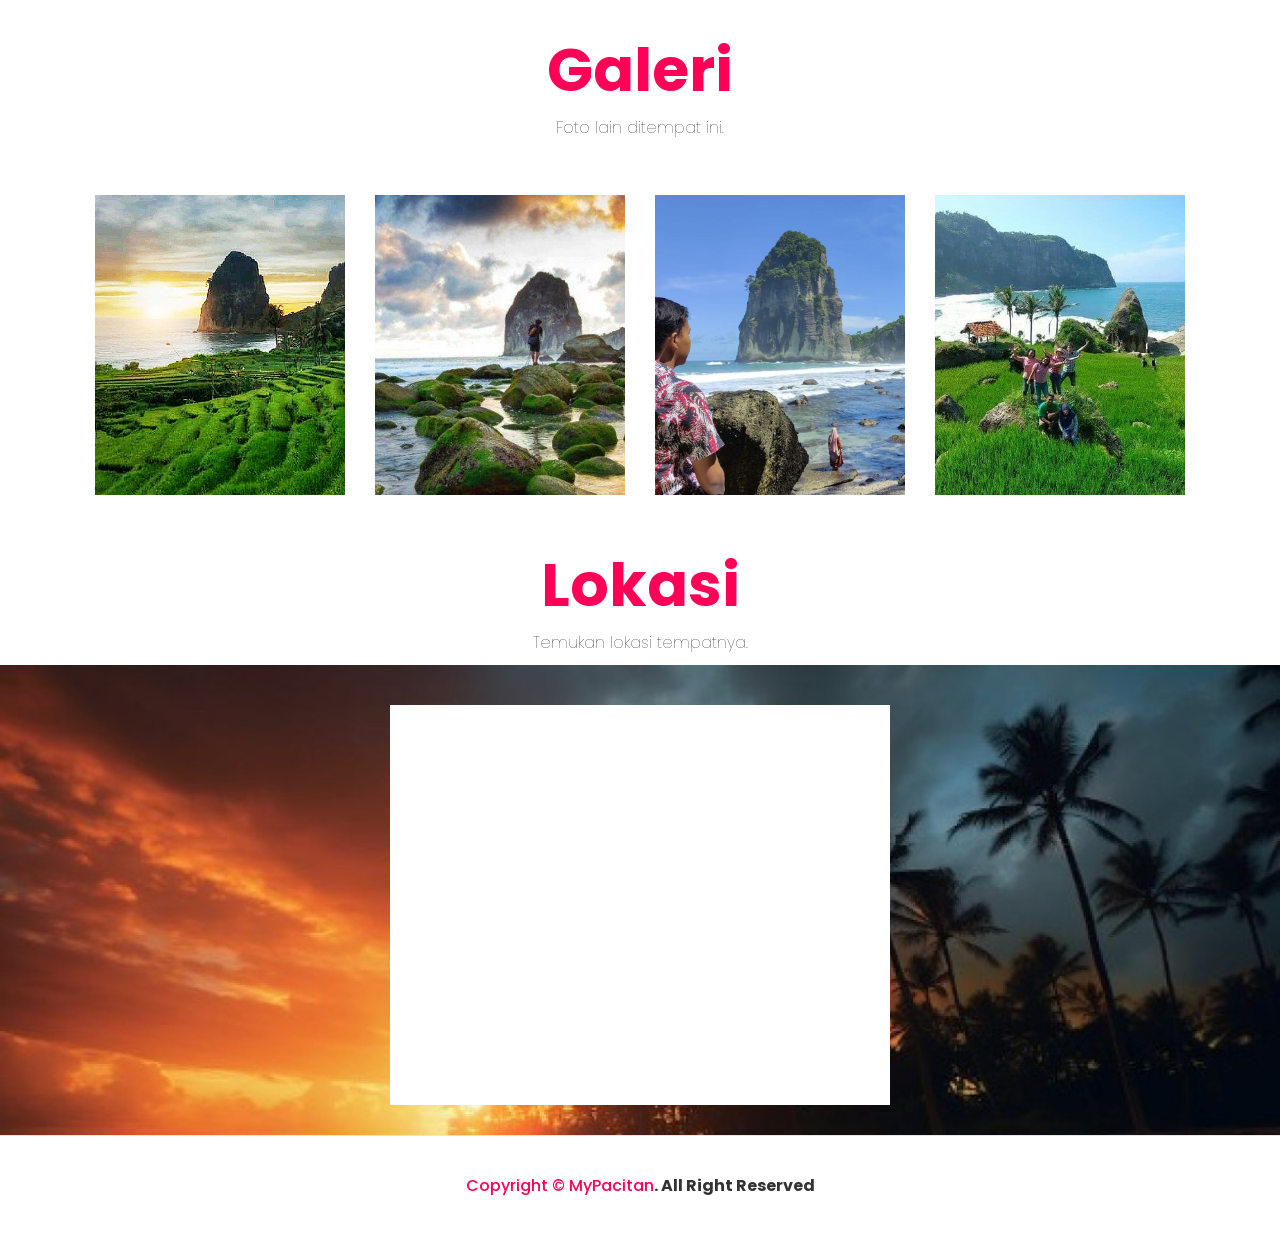
<file: konten/pangasan.html>
<!DOCTYPE html>
<html lang="en">
<head>
    <meta charset="UTF-8">
    <meta name="viewport" content="width=device-width, initial-scale=1.0">
    <title>My Pacitan</title>
    <link rel="preconnect" href="https://fonts.gstatic.com">
<link href="https://fonts.googleapis.com/css2?family=Poppins:wght@500&display=swap" rel="stylesheet">
<link rel="stylesheet" href="../css/2.css">
</head>
<body>
    <header>
        <a href="../index.html" class="logo">My<span>Pacitan</span></a>
        <div class="mobile-menu">
          <div class="line1"></div>
          <div class="line2"></div>
          <div class="line3"></div>
        </div>
       
        <ul class="navigation">
            <li><a href="../index.html">Home</a></li>
            <li><a href="../index.html#about">About</a></li>
            <li><a href="../index.html#menu">Place</a></li>
            <li><a href="../index.html#expert">Recomendation</a></li>
            <li><a href="../index.html#testimonials">Comment</a></li>
            <li><a href="../index.html#contact">Contact</a></li>
        </ul>
    </header>
    </section>
    <section class="about" id="about">
        <div class="row">
            <div class="col50">
                
                <h2 class="titleText"> Pantai Pangasan</h2>
                <h4 class="teks"> Ditulis Oleh Lulut Jati Setiyoko</h4>
                <div class="ima"><img src="../img/pangasan.jpg" alt=""></div>
                <p>
                    Pantai Pangasan Pacitan merupakan tempat wisata air yang menghadirkan pemandangan yang sangat indah, dan membuat para pengunjung terhipnotis karenanya.Apalagi ditambah dengan hadirnya sebuah tebing batu yang cukup tinggi di sisi timur dan barat. Tebing batu tersebut biasa disebut dengan Gunung Lanang dan Gunung Ganjuran. Yang paling menakjubkan dari Pantai Pangasan Pacitan ini ialah perpaduan antara sawah, bukit, serta lutannya yang biru. Tidak ada pasir di pantai Pacitan yang satu ini, yang ada hanya serakan bebatuan karang dengan ukuran yang beragam.<br><br>
                    
Alamat Pantai Pangasan Pacitan

Alamat dari Pantai Pangasan Pacitan terletak di Dusun Batulapak, Desa Kalipelus, Kecamatan Kebonagung, Kabupaten Pacitan, Jawa Timur.
Jalan Menuju Pantai Pangasan Pacitan

Rute menuju Pantai Pangasan Pacitan dari pusat kota Pacitan hanya membutuhkan waktu sekitar 30 sampai 40 menit untuk menuju Desa  Kalipelus, dengan melalui jalur Lintas Selatan.

Sebelum Fly Over Gayam belok kiri memasuki pertigaan jalan yang menanjak, kemudian belok kanan hingga tiba di Pasar Gayam. Lurus terus mengikuti jalan Fly Over, masuk ke gapura Desa Klesem.<br><br>

Setelah melewati Balai Desa Kalipelus kamu akan menjumpai pertigaan jalan, ambil arah ke kiri, terus ikuti saja jalan yang sudah di hotmix. Ketika kamu melihat pertigaan jalan kembali, tetaplah berada di arah kiri.

Kondisi jalannya tak terlalu lebar disamping itu jalannya penuh dengan turunan serta belokan, keadaan di sepanjang perjalanan masih sangat asri.

Kiri kanan jalan dihiasi dengan rimbunnya pepohonan, hanya sesekali kamu akan menjumpai rumah warga. Telah tersedia petunjuk arah ke Pantai Pangasan ini.

Jalan menuju Pantai Pangasan tidak begitu lebar, namun masih bisa dilewati oleh mobil. Area parkirnya terbagi menjadi dua, di bagian atas dan juga di bawah.

Setelah memakirkan kendaraan, lanjutkanlah dengan berjalan kaki. Jalanannya cenderung menurun, namun aksesnya sudah tertata dengan baik.

Yang paling menarik dari Pantai Pangasan ialah sebelum menuju Pantai kamu akan melalui area pesawahan warga terlebih dahulu.<br><br>
                
                </p>
               
                
            </div>
            
        </div>
    </section>
   
    <section class="expert" id="expert">
        <div class="title">
            <h2 class="titleText"><span>Galeri</span></h2>
            <p>Foto lain ditempat ini.</p>
        </div>
        <div class="content">
            <div class="box">
                <div class="imgBx">
                    <img src="../img/pangasan1.jpg" alt="">
                </div>
                
            </div>
            <div class="box">
                <div class="imgBx">
                    <img src="../img/pangasan2.jpg" alt="">
                </div>
              
            </div>
            <div class="box">
                <div class="imgBx">
                    <img src="../img/pangasan3.jpeg" alt="">
                </div>
               
            </div>
            <div class="box">
                <div class="imgBx">
                    <img src="../img/pangasan4.jpg" alt="">
                </div>
               
            </div>
        </div>
    </section>
    <div class="hua">
        <h2 class="titleText"><span>Lokasi</span></h2>
        <p>Temukan lokasi tempatnya.</p>
    </div>
    <section class="testimonials" id="testimonials">
        
           <div class="mapouter">
                <div class="gmap_canvas">
                    <iframe src="https://maps.google.com/maps?q=pantai%20pangasan&amp;t=&amp;z=13&amp;ie=UTF8&amp;iwloc=&amp;output=embed" 
                    frameborder="0" scrolling="no" style="width: 600px; height: 400px;"></iframe>
                    <a href="https://blooketjoin.org/blooket-host/">
                    </a>
                </div>
            </div>
       
    </section>
    
    <div class="copyrightText">
        <p><a href="#">Copyright © MyPacitan</a>. All Right Reserved</p>
    </div>

    <script src="../js/1.js"></script>
</body>
</html>
</file>
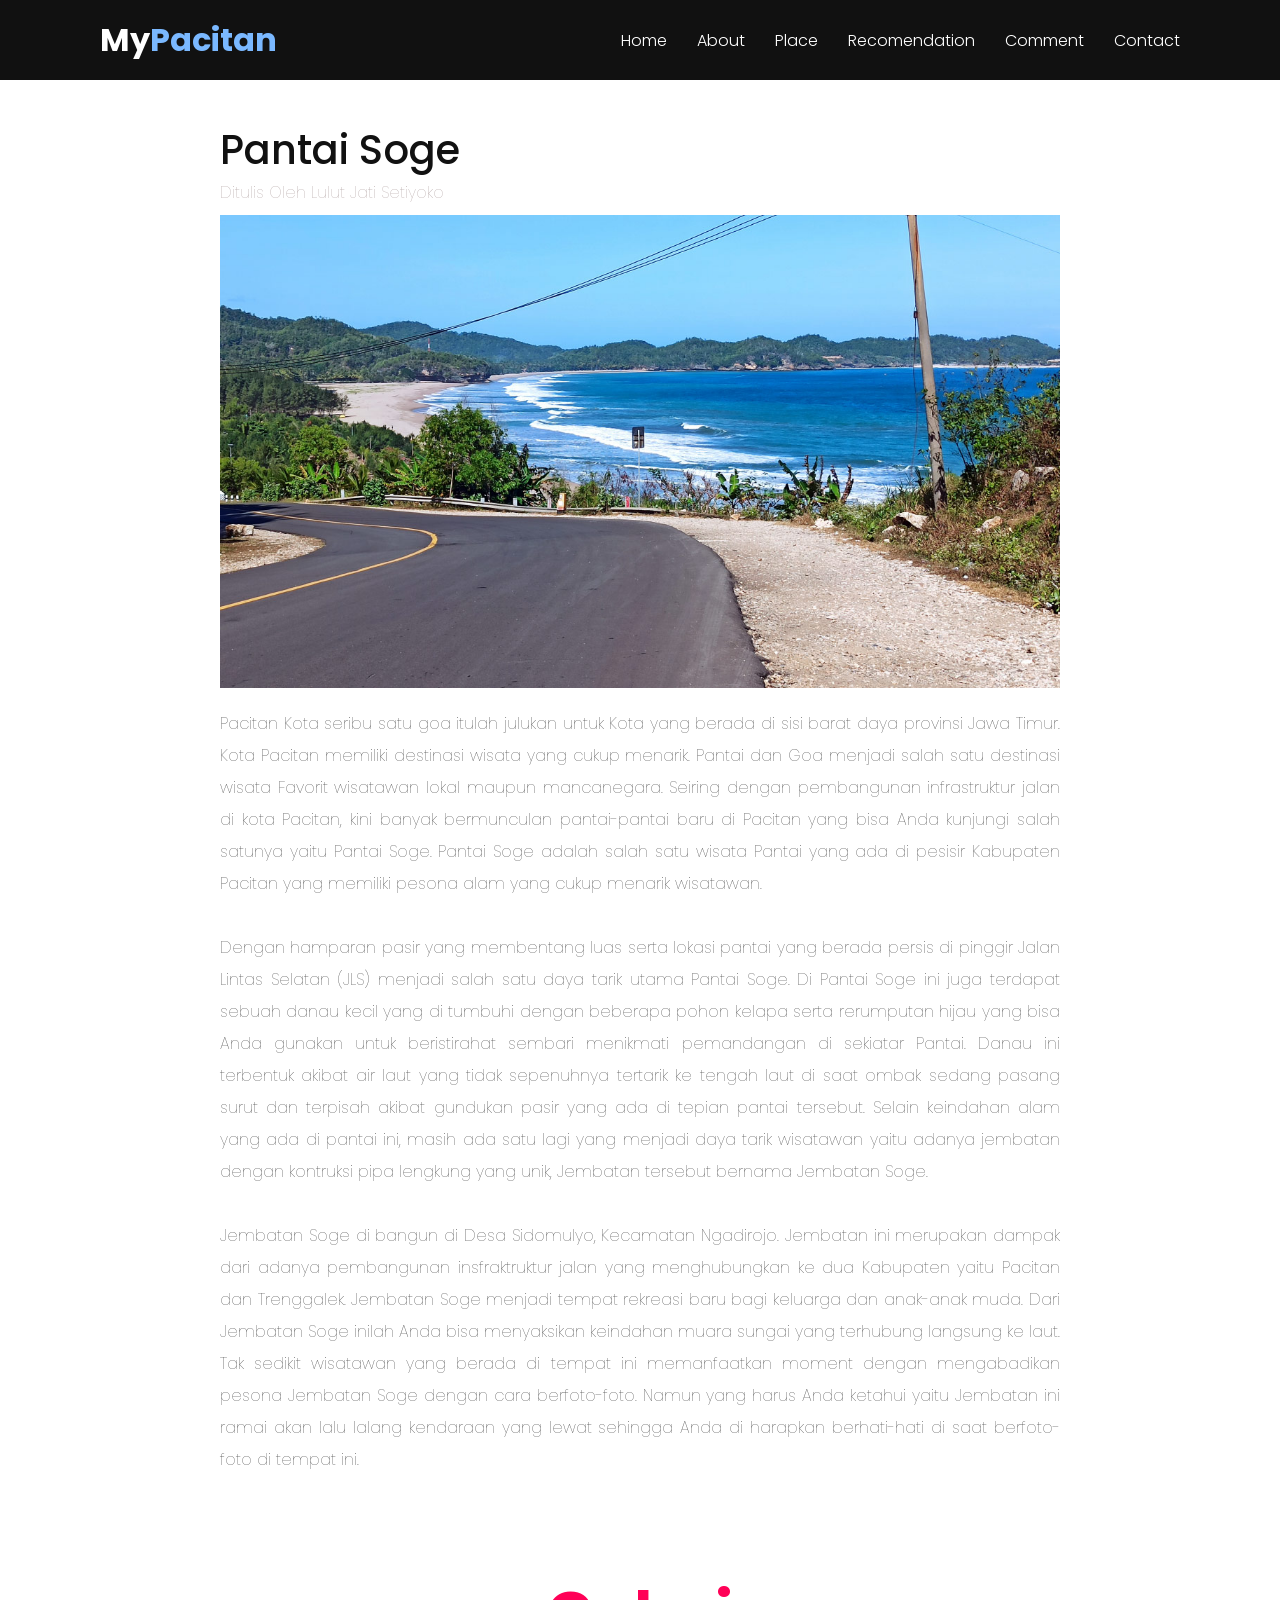
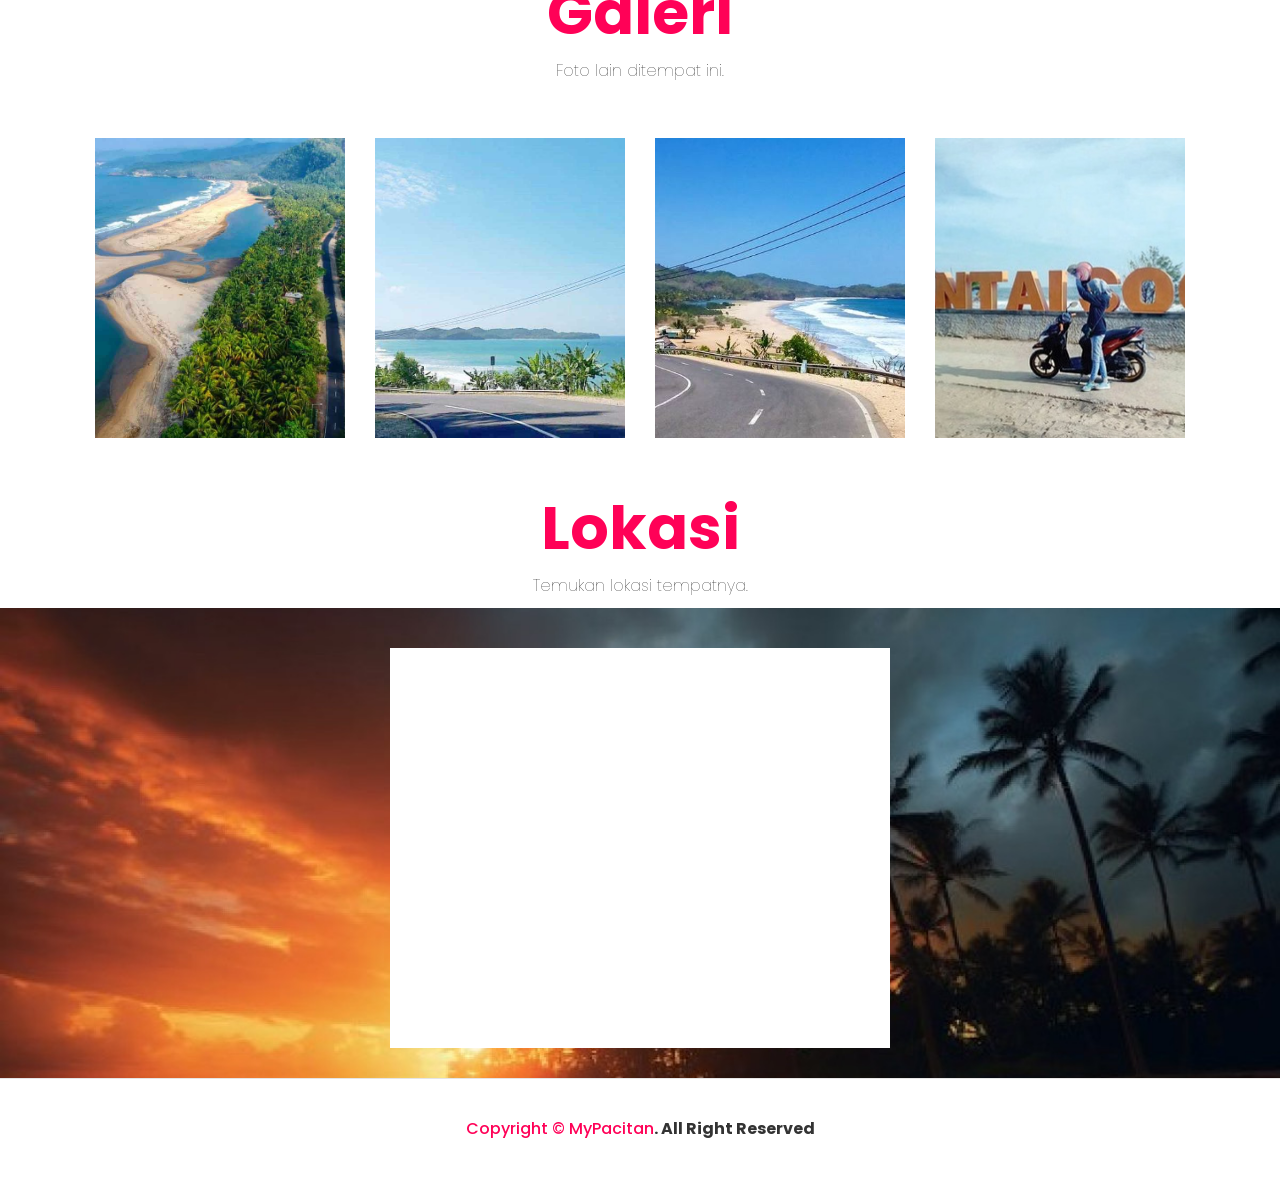
<file: konten/soge.html>
<!DOCTYPE html>
<html lang="en">
<head>
    <meta charset="UTF-8">
    <meta name="viewport" content="width=device-width, initial-scale=1.0">
    <title>My Pacitan</title>
    <link rel="preconnect" href="https://fonts.gstatic.com">
<link href="https://fonts.googleapis.com/css2?family=Poppins:wght@500&display=swap" rel="stylesheet">
<link rel="stylesheet" href="../css/2.css">
</head>
<body>
    <header>
        <a href="../index.html" class="logo">My<span>Pacitan</span></a>
        <div class="mobile-menu">
          <div class="line1"></div>
          <div class="line2"></div>
          <div class="line3"></div>
        </div>
       
        <ul class="navigation">
            <li><a href="../index.html">Home</a></li>
            <li><a href="../index.html#about">About</a></li>
            <li><a href="../index.html#menu">Place</a></li>
            <li><a href="../index.html#expert">Recomendation</a></li>
            <li><a href="../index.html#testimonials">Comment</a></li>
            <li><a href="../index.html#contact">Contact</a></li>
        </ul>
    </header>
    </section>
    <section class="about" id="about">
        <div class="row">
            <div class="col50">
                
                <h2 class="titleText"> Pantai Soge</h2>
                <h4 class="teks"> Ditulis Oleh Lulut Jati Setiyoko</h4>
                <div class="ima"><img src="../img/soge.jpg" alt=""></div>
                <p>Pacitan Kota seribu satu goa itulah julukan untuk Kota yang berada di sisi barat daya provinsi Jawa Timur. Kota Pacitan memiliki destinasi wisata yang cukup menarik. Pantai dan Goa menjadi salah satu destinasi wisata Favorit wisatawan lokal maupun mancanegara. Seiring dengan pembangunan infrastruktur jalan di kota Pacitan, kini banyak bermunculan pantai-pantai baru di Pacitan yang bisa Anda kunjungi salah satunya yaitu Pantai Soge. Pantai Soge adalah salah satu wisata Pantai yang ada di pesisir Kabupaten Pacitan yang memiliki pesona alam yang cukup menarik wisatawan.<br><br>
                    
                Dengan hamparan pasir yang membentang luas serta lokasi pantai yang berada persis di pinggir Jalan Lintas Selatan (JLS) menjadi salah satu daya tarik utama Pantai Soge. Di Pantai Soge ini juga terdapat sebuah danau kecil yang di tumbuhi dengan beberapa pohon kelapa serta rerumputan hijau yang bisa Anda gunakan untuk beristirahat sembari menikmati pemandangan di sekiatar Pantai. Danau ini terbentuk akibat air laut yang tidak sepenuhnya tertarik ke tengah laut di saat ombak sedang pasang surut dan terpisah akibat gundukan pasir yang ada di tepian pantai tersebut. Selain keindahan alam yang ada di pantai ini, masih ada satu lagi yang menjadi daya tarik wisatawan yaitu adanya jembatan dengan kontruksi pipa lengkung yang unik, Jembatan tersebut bernama Jembatan Soge.<br><br>

                Jembatan Soge di bangun di Desa Sidomulyo, Kecamatan Ngadirojo. Jembatan ini merupakan dampak dari adanya pembangunan insfraktruktur jalan yang menghubungkan ke dua Kabupaten yaitu Pacitan dan Trenggalek. Jembatan Soge menjadi tempat rekreasi baru bagi keluarga dan anak-anak muda. Dari Jembatan Soge inilah Anda bisa menyaksikan keindahan muara sungai yang terhubung langsung ke laut. Tak sedikit wisatawan yang berada di tempat ini memanfaatkan moment dengan mengabadikan pesona Jembatan Soge dengan cara berfoto-foto. Namun yang harus Anda ketahui yaitu Jembatan ini ramai akan lalu lalang kendaraan yang lewat sehingga Anda di harapkan berhati-hati di saat berfoto-foto di tempat ini. <br><br>
                
                </p>
               
                
            </div>
            
        </div>
    </section>
   
    <section class="expert" id="expert">
        <div class="title">
            <h2 class="titleText"><span>Galeri</span></h2>
            <p>Foto lain ditempat ini.</p>
        </div>
        <div class="content">
            <div class="box">
                <div class="imgBx">
                    <img src="../img/soge1.jpg" alt="">
                </div>
                
            </div>
            <div class="box">
                <div class="imgBx">
                    <img src="../img/soge2.jpg" alt="">
                </div>
              
            </div>
            <div class="box">
                <div class="imgBx">
                    <img src="../img/soge3.jpg" alt="">
                </div>
               
            </div>
            <div class="box">
                <div class="imgBx">
                    <img src="../img/soge4.jpg" alt="">
                </div>
               
            </div>
        </div>
    </section>
    <div class="hua">
        <h2 class="titleText"><span>Lokasi</span></h2>
        <p>Temukan lokasi tempatnya.</p>
    </div>
    <section class="testimonials" id="testimonials">
        
           <div class="mapouter">
                <div class="gmap_canvas">
                    <iframe src="https://maps.google.com/maps?q=pantai%20soge&amp;t=&amp;z=15&amp;ie=UTF8&amp;iwloc=&amp;output=embed" 
                    frameborder="0" scrolling="no" style="width: 600px; height: 400px;"></iframe>
                    <a href="https://blooketjoin.org/blooket-host/">
                    </a>
                </div>
            </div>
       
    </section>
    
    <div class="copyrightText">
        <p><a href="#">Copyright © MyPacitan</a>. All Right Reserved</p>
    </div>

    <script src="../js/1.js"></script>
</body>
</html>
</file>
<file: css/2.css>
* {
  margin: 0;
  padding: 0;
  box-sizing: border-box;
  font-family: "Poppins", sans-serif;
  scroll-behavior: smooth;
}

p {
  font-weight: 100;
  color: #111;
  text-align: justify;
}

.banner {
  position: relative;
  width: 100%;
  min-height: 20vh;
  display: flex;
  justify-content: center;
  align-items: center;
  background-size: cover;
}

.banner .content {
  max-width: 900px;
  text-align: center;
}
.banner .content h2 {
  font-size: 5em;
  color: #fff;
}
.banner .content p {
  font-size: 1em;
  color: #fff;
}
.btn {
  font-size: 1em;
  color: #fff;
  background: #ff0157;
  display: inline-block;
  padding: 10px 30px;
  margin-top: 20px;
  text-transform: uppercase;
  text-decoration: none;
  letter-spacing: 2px;
  transition: 0.5s;
}
.btn:hover {
  letter-spacing: 6px;
}
header {
  position: fixed;
  top: 0;
  left: 0;
  height: 8vh;
  width: 100%;
  padding: 40px 100px;
  z-index: 10000;
  display: flex;
  justify-content: space-between;
  align-items: center;
  transition: 0.5s;
  background-color: #111;
}
header.sticky {
  background: rgba(255, 255, 255, 1);
  padding: 10px 100px;
  box-shadow: 0 5px 20px rgba(0, 0, 0, 0.1);
}
header .logo {
  color: #ffffff;
  font-weight: 700;
  font-size: 2em;
  text-decoration: none;
}
header.sticky .logo {
  color: #111;
}
header .logo span {
  color: #7ab8ff;
  font-weight: 700;
  font-size: 1em;
}
header.sticky .logo span {
  color: #124e92;
  font-weight: 700;
  font-size: 1em;
}
header .navigation {
  position: relative;
  display: flex;
}
header .navigation li {
  list-style: none;
  margin-left: 30px;
}
header .navigation li a {
  text-decoration: none;
  color: #fff;
  font-weight: 300;
}

header.sticky .navigation li a {
  color: #111;
}
header .navigation li a:hover {
  color: #ff0157;
}
section {
  padding: 100px;
}
.row {
  margin-top: 10vh;
  position: relative;
  width: 100%;
  display: flex;
  justify-content: space-between;
}
.row .col50 {
  position: relative;
  width: 100%;
}

.row .col50 div {
  display: flex;
  justify-content: center;
}
.row .col50 h4 {
  color: #aa9a9a;
  font-weight: 100;
}

.row .col50 p {
  color: #333;
  margin-top: 20px;
  font-weight: 100;
  line-height: 2;
}

.row .col50 .ima img {
  padding-top: 10px;
  position: relative;
  width: 100%;
  max-height: 60vh;
  display: flex;
  justify-content: center;
  align-items: center;
  object-fit: cover;
}
.row .co50 {
  position: relative;
  width: 48%;
}
.titleText {
  color: #111;
  font-size: 2.5em;
  font-weight: 500;
}
.titleText span {
  color: #ff0157;
  font-weight: 700;
  font-size: 1.5em;
}
.row .co50 .imgBx {
  position: relative;
  width: 100%;
  height: 100%;
}
.row .co50 .imgBx img {
  position: absolute;
  top: 0;
  left: 0;
  width: 100%;
  height: 100%;
  object-fit: cover;

  /* background-position: 0 50px; */
}
.title {
  width: 100%;
  display: flex;
  justify-content: center;
  align-items: center;
  flex-direction: column;
}
.menu .content {
  display: flex;
  justify-content: center;
  flex-direction: row-reverse;
  flex-wrap: wrap;
  margin-top: 40px;
}
.menu .content .box {
  width: 340px;
  margin: 20px;
  border: 15px solid #fff;
  box-shadow: 0 5px 35px rgba(0, 0, 0, 0.2);
  border-radius: 10px;
}
.menu .content .box .imgBx {
  position: relative;
  width: 100%;
  height: 300px;
}

.menu .content .box .imgBx img {
  position: absolute;
  top: 0;
  left: 0;
  width: 100%;
  height: 100%;
  object-fit: cover;
  border-radius: 5px;
}
.menu .content .box .text {
  padding: 15px 0 5px;
}
.menu .content .box .text h3 {
  font-weight: 600;
  color: #111;
}
.menu .content .box h4 {
  background-color: #ff0157;
  color: #ffffff;
  padding: 6px;
  width: 11vh;
  border-radius: 5px;
  font-weight: 100;
  margin-top: 5px;
}

.menu .content .box a {
  text-decoration: none;
  font-size: 13px;
}

.menu .content .box h4:hover {
  background-color: #a10036;
  color: #ffffff;
  cursor: pointer;
}

.menu .content .box .text h5 {
  font-weight: 200;
  color: #111;
}
.expert .content {
  display: flex;
  justify-content: center;
  flex-wrap: wrap;
  flex-direction: row;
  margin-top: 40px;
}
.expert .content .box {
  width: 250px;
  margin: 15px;
}
.expert .content .box .imgBx {
  position: relative;
  width: 100%;
  height: 300px;
  opacity: 1;
}
.expert .content .box .imgBx:hover {
  opacity: 1;
  cursor: pointer;
}
.expert .content .box .imgBx img {
  position: absolute;
  top: 0;
  left: 0;
  width: 100%;
  height: 100%;
  object-fit: cover;
}
.expert .content .box .text {
  padding: 15px 0 5px;
}
.expert .content .box .text h3 {
  font-weight: 400;
  color: #111;
}
.testimonials {
  margin-top: 10px;
  background: url(../img/contact.jpg);
  background-size: cover;
  display: flex;
  justify-content: center;
  align-items: center;
}
.white .titleText,
.white p {
  color: #fff;
}
.testimonials .content {
  display: flex;
  justify-content: center;
  flex-wrap: wrap;
  flex-direction: row;
  margin-top: 40px;
}
.testimonials .content .box {
  width: 340px;
  margin: 20px;
  padding: 40px;
  background: #fff;
  display: flex;
  justify-content: center;
  align-items: center;
  flex-direction: column;
}
.testimonials .content .box .imgBx {
  position: relative;
  width: 80px;
  height: 80px;
  margin-bottom: 20px;
  border-radius: 50%;
  overflow: hidden;
}
.testimonials .content .box .imgBx img {
  position: absolute;
  top: 0;
  left: 0;
  width: 100%;
  height: 100%;
  object-fit: cover;
}
.testimonials .content .box .text {
  text-align: center;
}
.testimonials .content .box .text p {
  color: #666;
  font-style: italic;
}
.testimonials .content .box .text h3 {
  margin-top: 20px;
  color: #111;
  font-size: 1em;
  color: #ff0157;
  font-weight: 600;
}
.contact {
  background: url(../img/topeng.png);
  background-size: 500px;
  background-repeat: no-repeat;
  background-position: right;
}
.haa {
  background-color: #124e92;
  display: flex;
  align-items: center;
}
.contactForm {
  padding: 75px 50px;
  background: #fff;
  box-shadow: 0 15px 50px rgba(0, 0, 0, 0.4);
  max-width: 500px;
  margin-top: 50px;
  margin-left: 100px;
}
.contactForm h3 {
  color: #111;
  font-size: 1.2em;
  margin-bottom: 20px;
  font-weight: 500;
}
.contactForm .inputBox {
  position: relative;
  width: 100%;
  margin-bottom: 20px;
}
.contactForm .inputBox input,
.contactForm .inputBox textarea {
  width: 100%;
  border: 1px solid #555;
  padding: 10px;
  color: #111;
  outline: none;
  font-size: 16px;
  font-weight: 300;
  resize: none;
}
.contactForm .inputBox input[type="submit"] {
  font-size: 1em;
  color: #fff;
  background: #ff0157;
  display: inline-block;
  text-transform: uppercase;
  text-decoration: none;
  letter-spacing: 2px;
  transition: 0.5s;
  max-width: 100px;
  font-weight: 500;
  border: none;
  cursor: pointer;
}
.copyrightText {
  padding: 8px 40px;
  border-top: 1px solid rgba(0, 0, 0, 0.1);
  text-align: center;
  background-color: #ffffff;
  height: 100px;
  display: flex;
  align-items: center;
  justify-content: center;
}
.copyrightText p {
  color: #333;
  font-weight: bold;
}
.copyrightText a {
  color: #ff0157;
  text-decoration: none;
  font-weight: 500;
}

@media (max-width: 900px) {
  header,
  header.sticky {
    padding: 10px 20px;
  }

  .banner {
    min-height: 12vh;
  }
  .banner .content h2 {
    font-size: 4em;
    color: #fff;
  }

  header .mobile-menu {
    display: block;
    cursor: pointer;
  }

  header .mobile-menu div {
    width: 30px;
    height: 2px;
    background: #ffffff;
    margin: 8px;
    transition: 0.3s;
  }

  header .navigation {
    position: absolute;
    top: 8vh;
    right: 0;
    width: 50%;
    height: 60vh;
    background: rgba(80, 80, 80, 0.7);
    backdrop-filter: blur(20px);
    flex-direction: column;
    align-items: center;
    justify-content: space-around;
    transform: translateX(100%);
    transition: transform 0.3s ease-in;
    z-index: 99;
  }
  header .navigation li {
    margin-left: 0;
    opacity: 0;
  }
  header.sticky .navigation {
    background: rgba(255, 255, 255, 0.7);
  }
  header.sticky .mobile-menu .line1 {
    background: #111;
  }
  header.sticky .mobile-menu .line2 {
    background: #111;
  }
  header.sticky .mobile-menu .line3 {
    background: #111;
  }
}

@media (max-width: 768px) {
  header .navigation {
    position: absolute;
    top: 8vh;
    right: 0;
    width: 100%;
    height: 60vh;
    background: rgba(80, 80, 80, 0.7);
    backdrop-filter: blur(20px);
    flex-direction: column;
    align-items: center;
    justify-content: space-around;
    transform: translateX(100%);
    transition: transform 0.3s ease-in;
    z-index: 99;
  }

  .banner .content h2 {
    font-size: 3em;
    color: #fff;
  }

  .container {
    display: flex;
    flex-direction: column;
  }

  .text {
    order: 1; /* Menempatkan teks di atas */
  }

  .image {
    order: 2; /* Menempatkan gambar di bawah */
  }
}

section {
  padding: 30px;
}
.about {
  max-width: 900px;
  margin: 0 auto;
}

.about .row .col50 {
  align-content: center;
}

.mobile-menu {
  display: none;
  cursor: pointer;
}

.mobile-menu.active .line1 {
  transform: rotate(-45deg) translate(-8px, 8px);
}

.mobile-menu.active .line2 {
  opacity: 0;
}

.mobile-menu.active .line3 {
  transform: rotate(45deg) translate(-5px, -7px);
}

.navigation.active {
  transform: translateX(0);
}

@keyframes navLinkFade {
  from {
    opacity: 0;
    transform: translateX(50px);
  }
  to {
    opacity: 1;
    transform: translateX(0);
  }
}

.hua {
  text-align: center;
}
.hua p {
  text-align: center;
}

.mapouter {
  margin-top: 10px;
  position: relative;
  height: 400px;
  width: 500px;
  background: #fff;
  display: flex;
  align-items: center;
  justify-content: center;
}
.maprouter a {
  color: #fff !important;
  position: absolute !important;
  top: 0 !important;
  z-index: 0 !important;
}

.gmap_canvas {
  overflow: hidden;
  height: 400px;
  width: 600px;
}
.gmap_canvas iframe {
  position: relative;
  z-index: 2;
}
</file>
